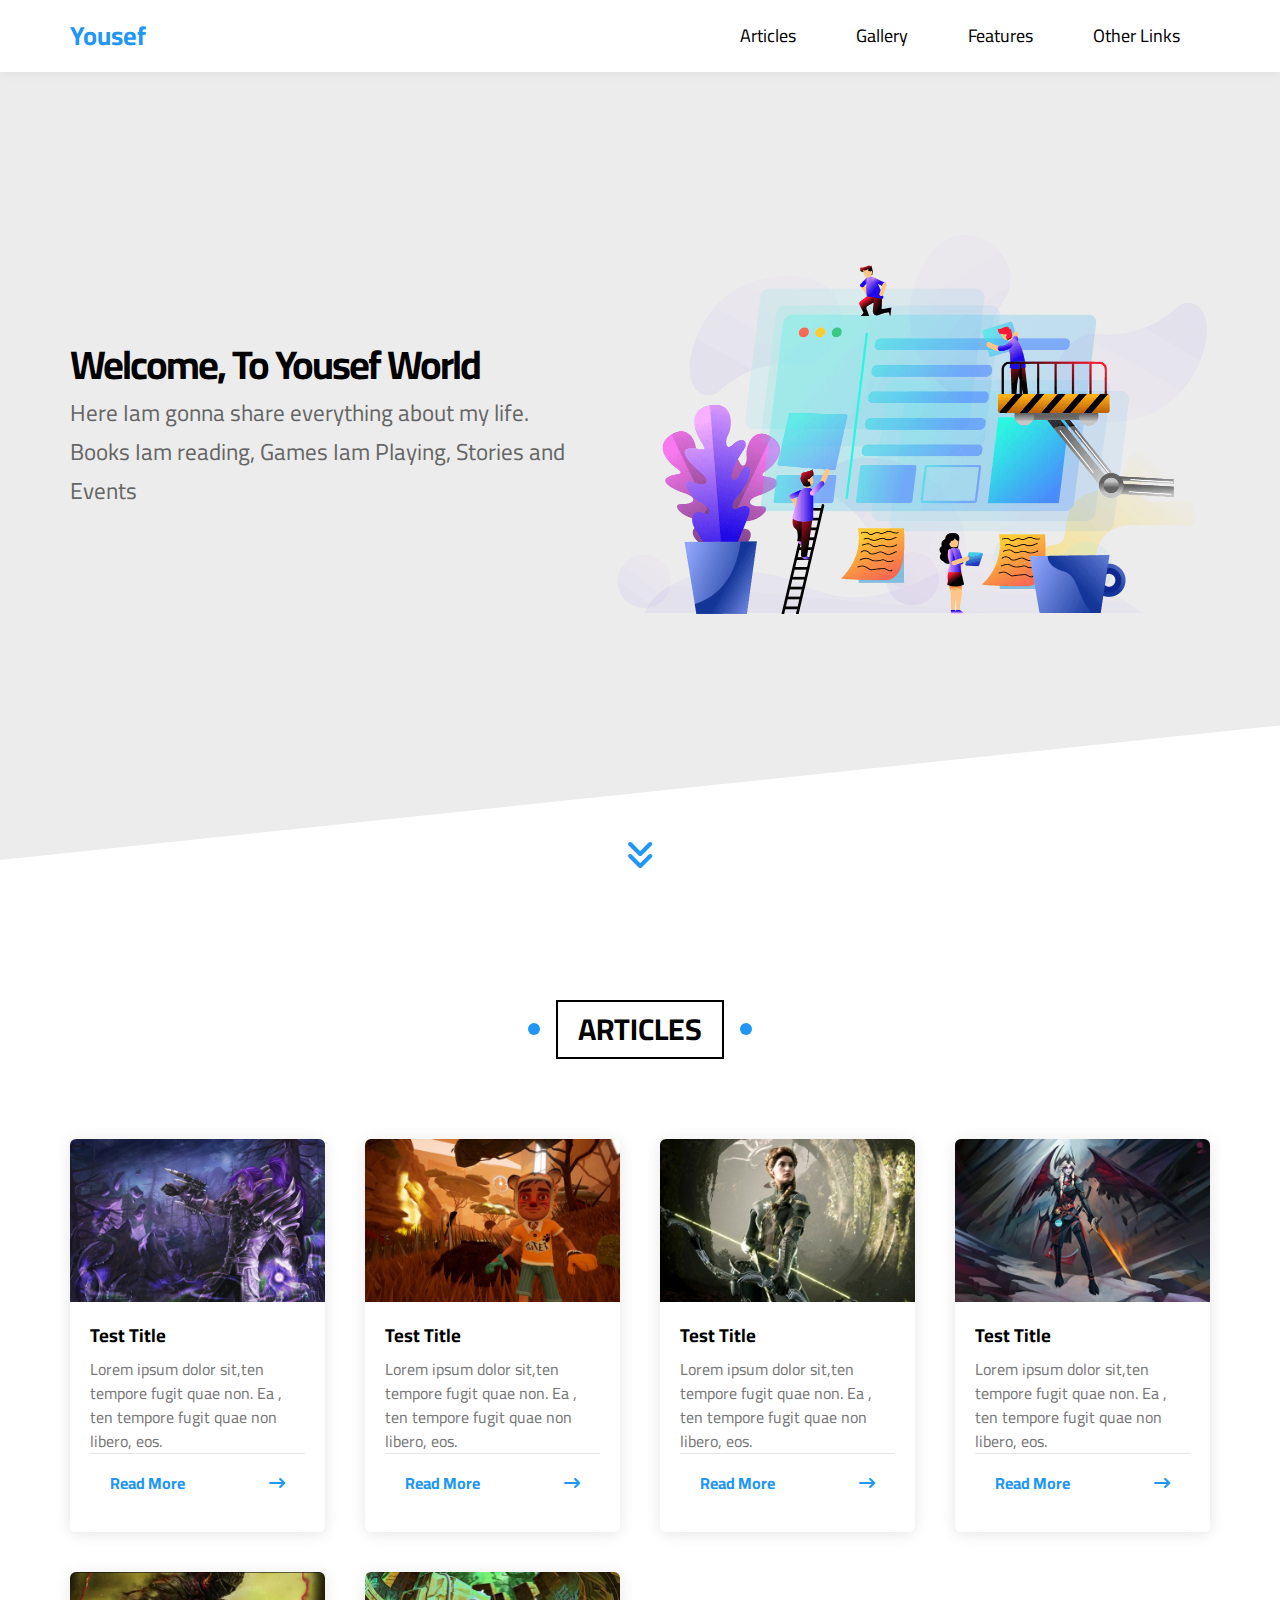
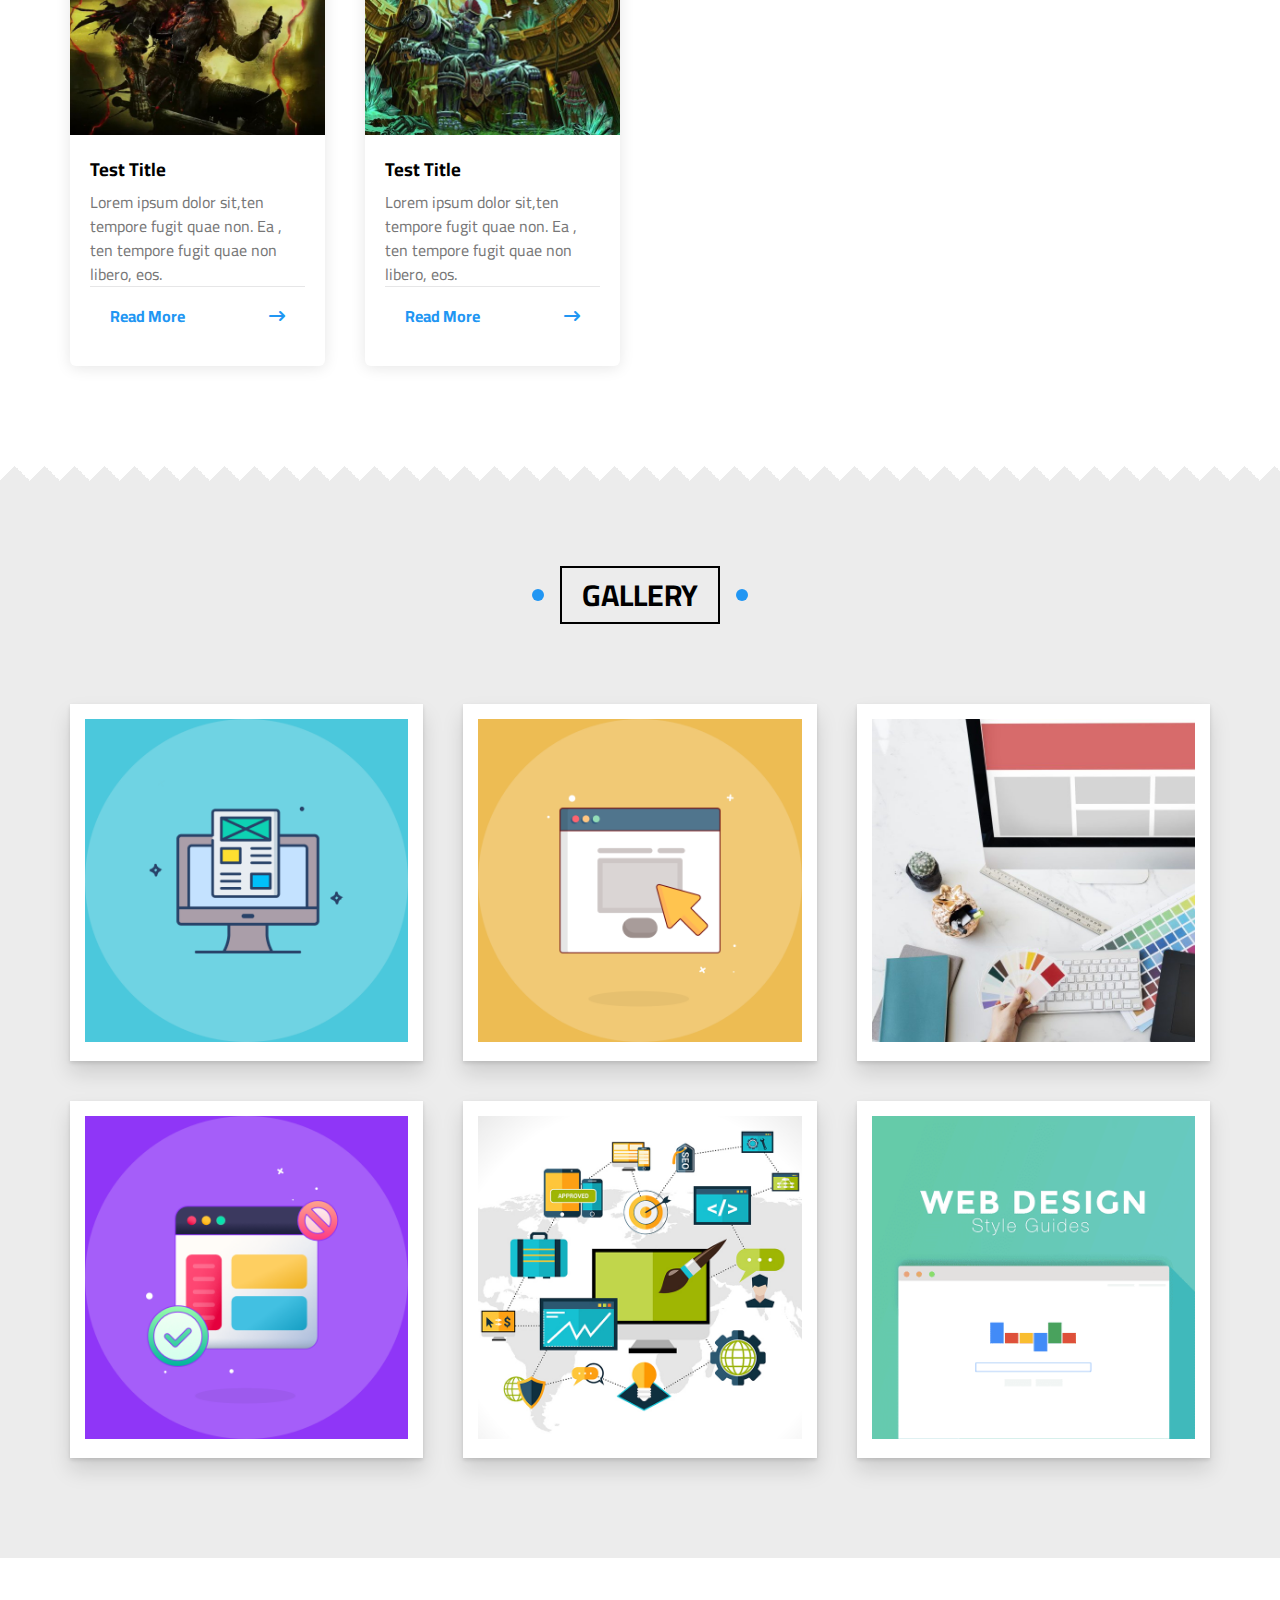
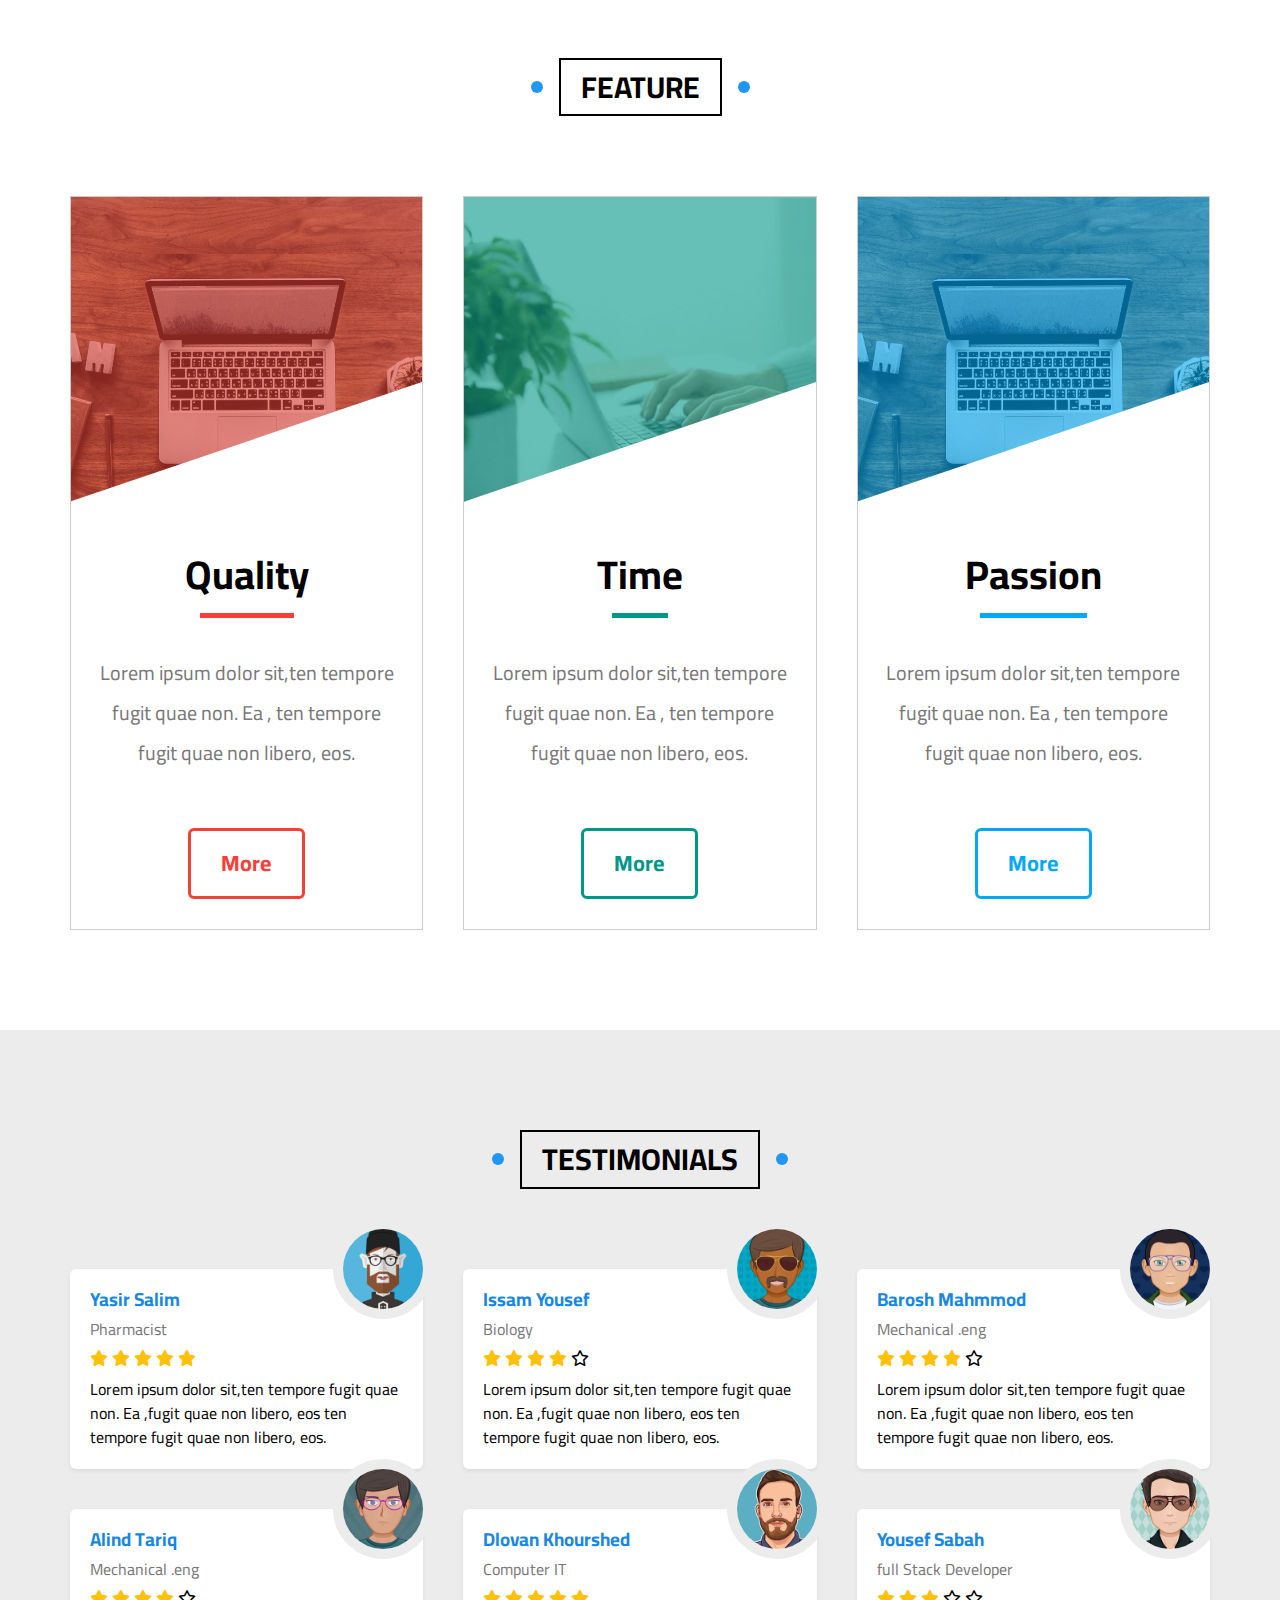
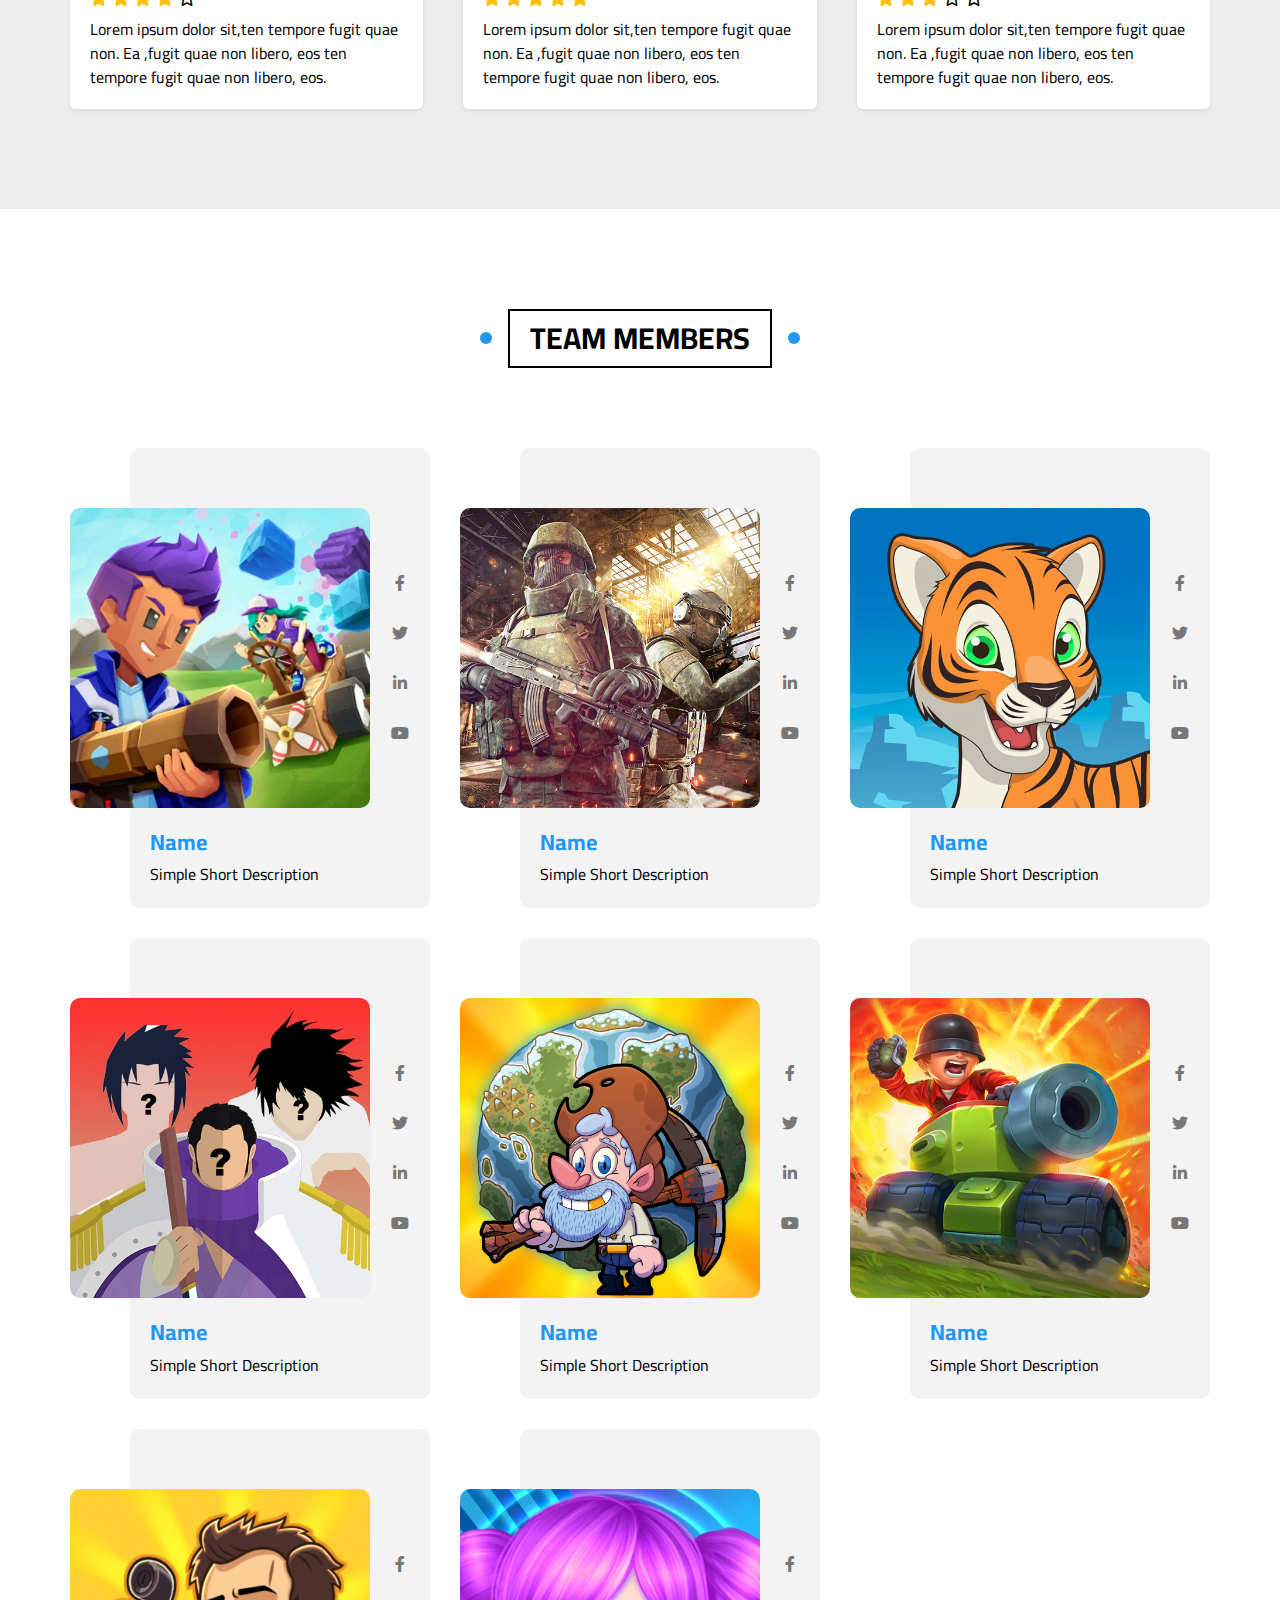
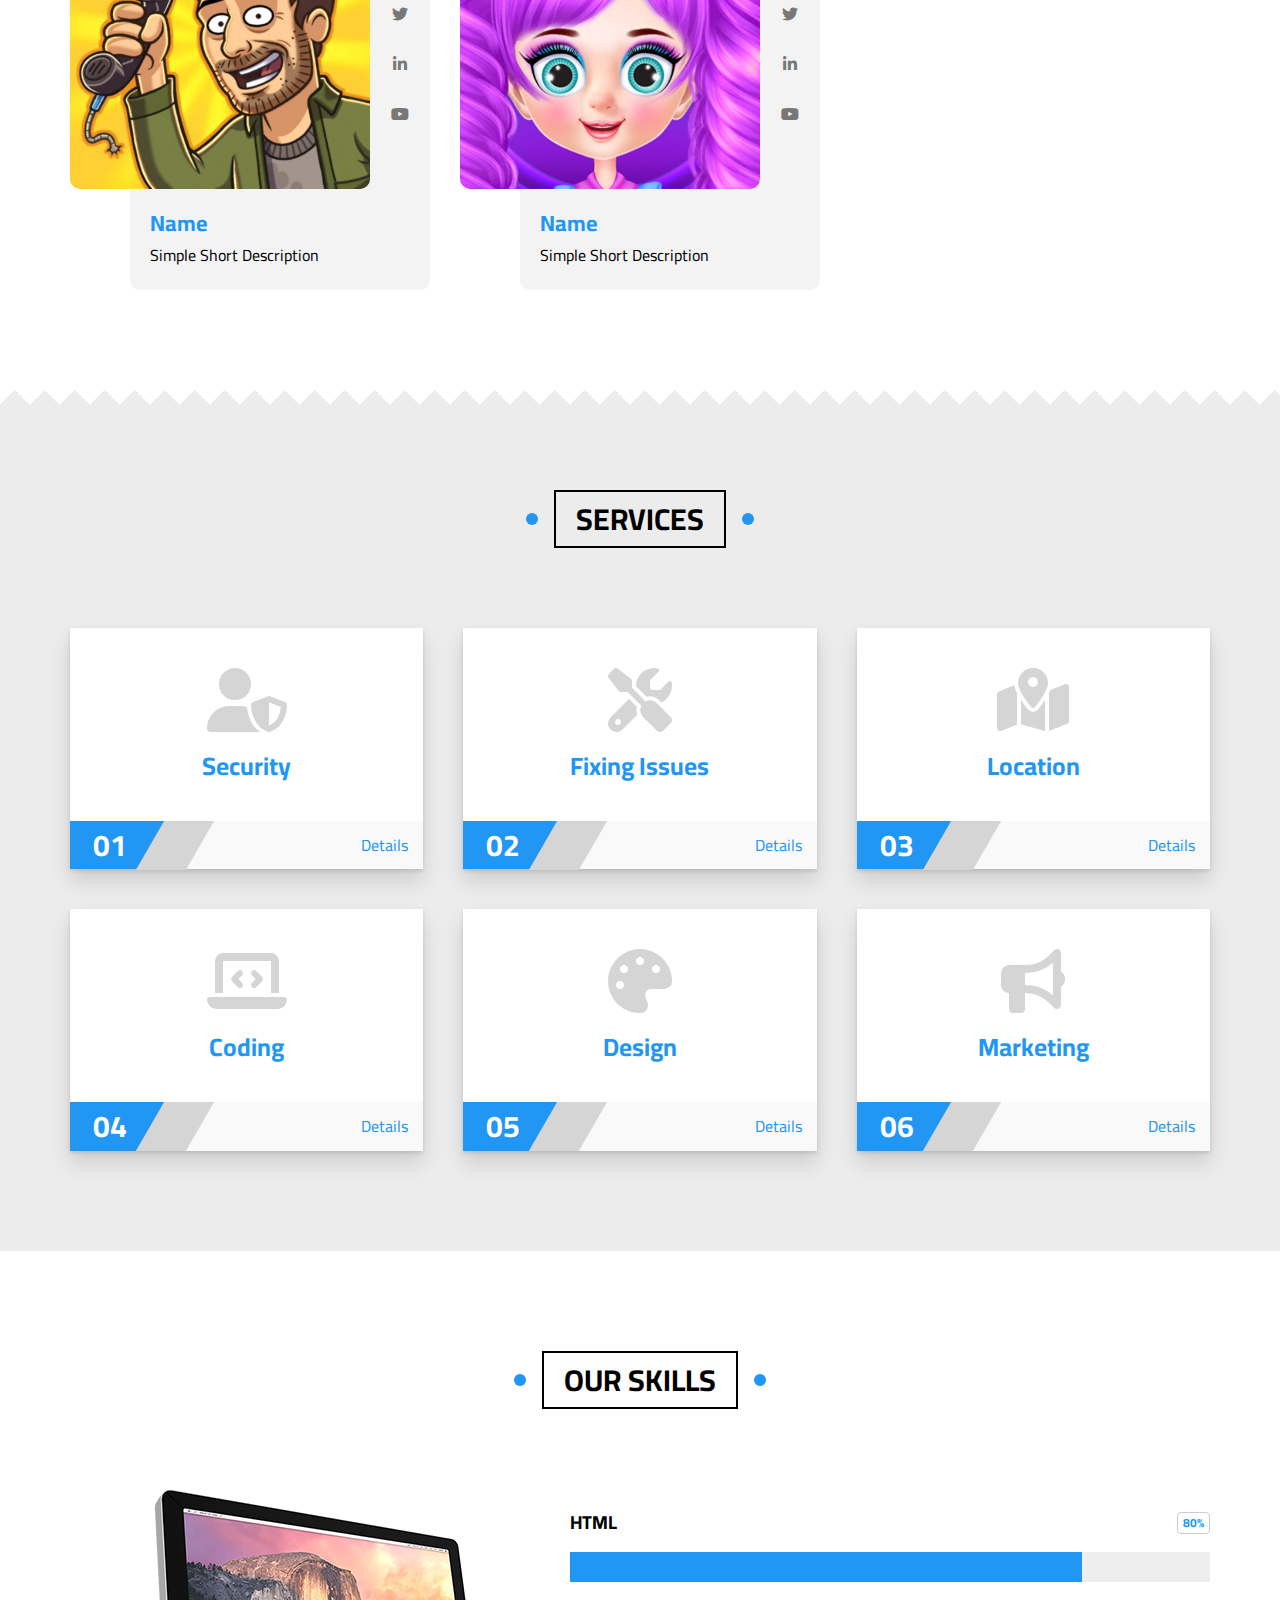
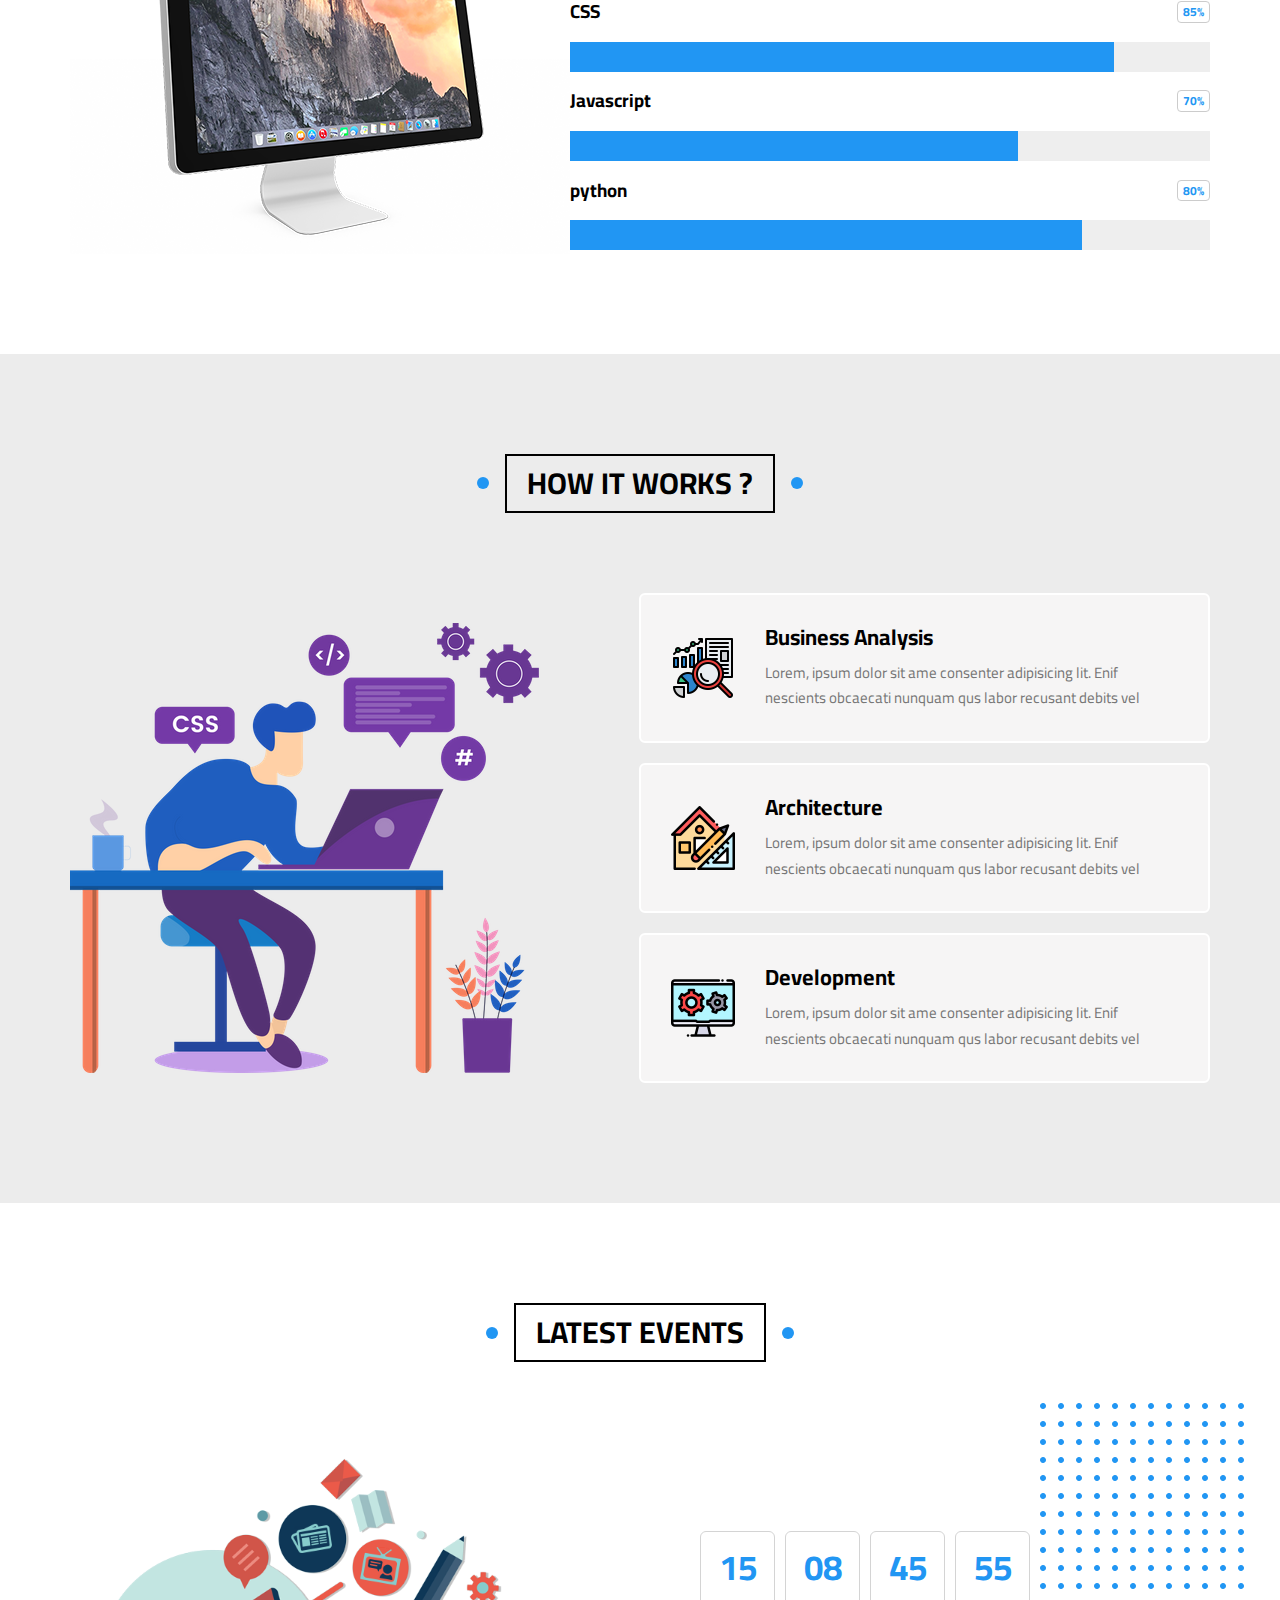
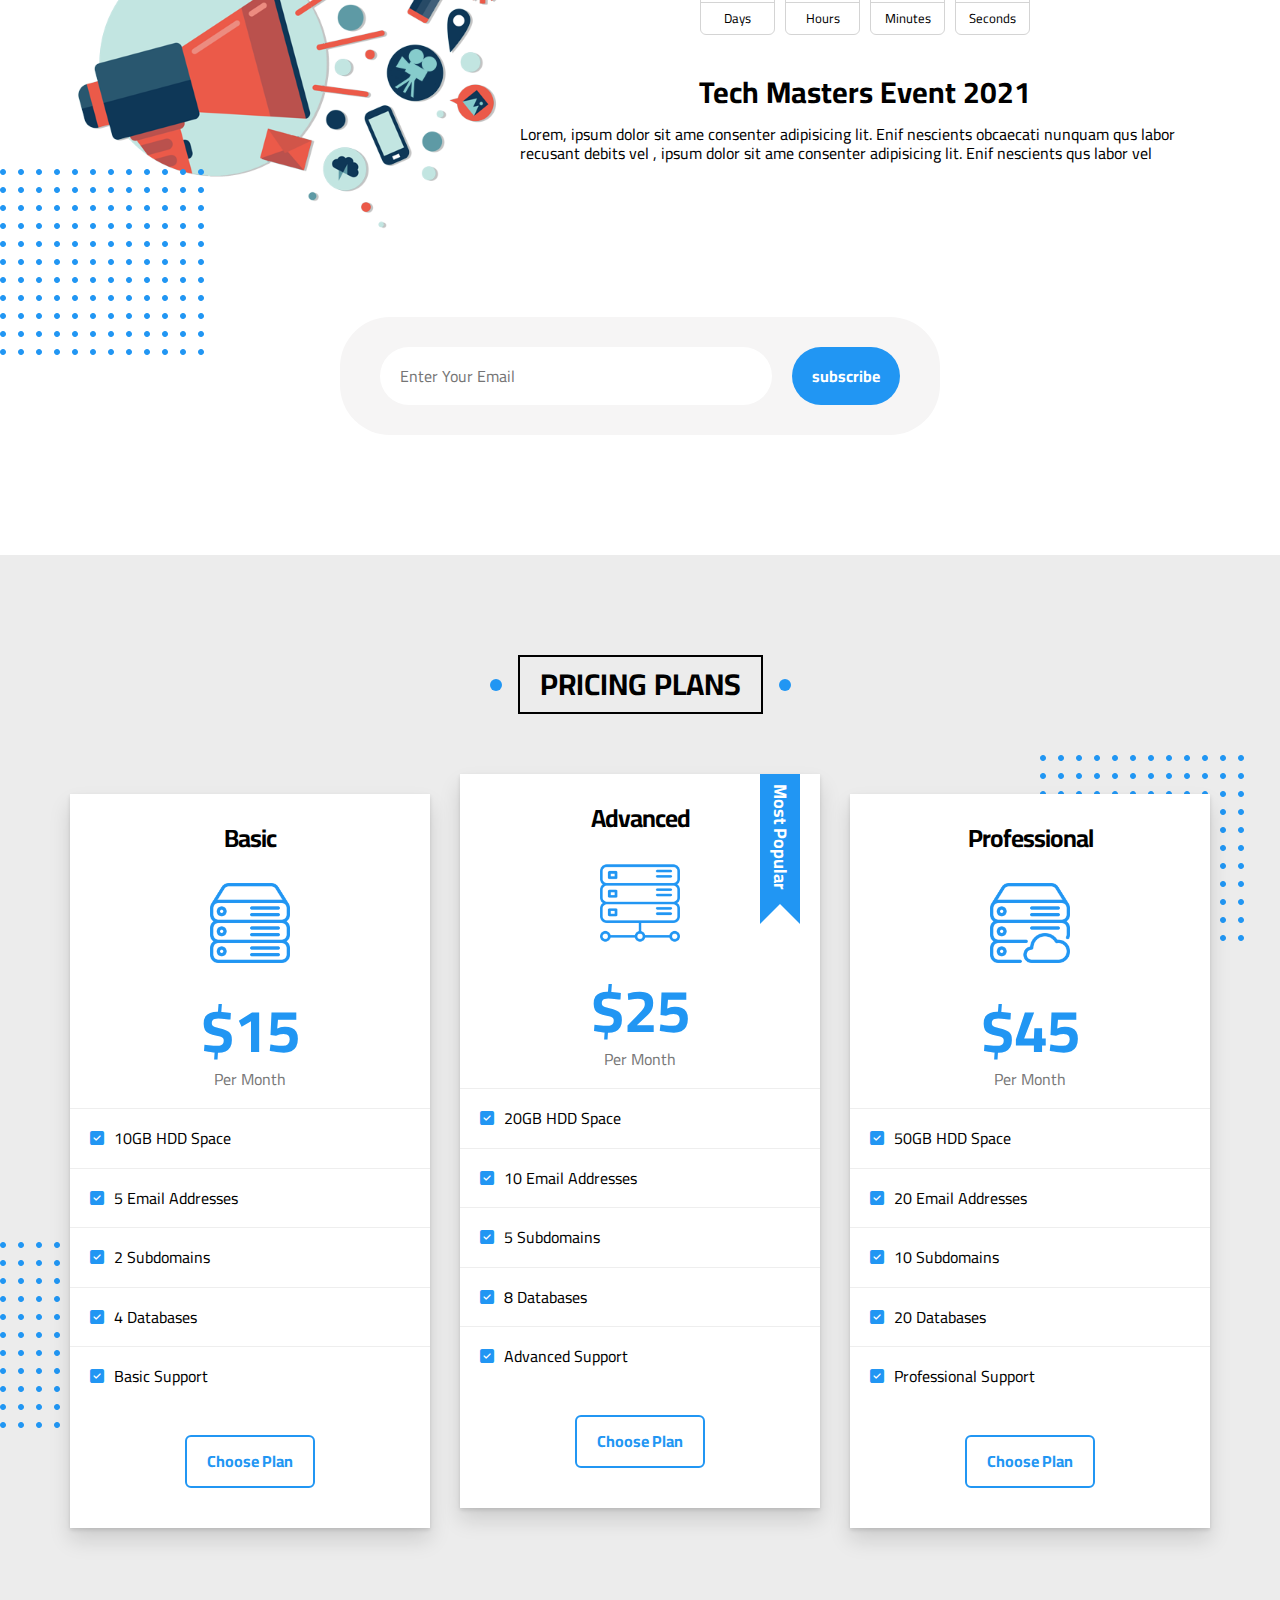
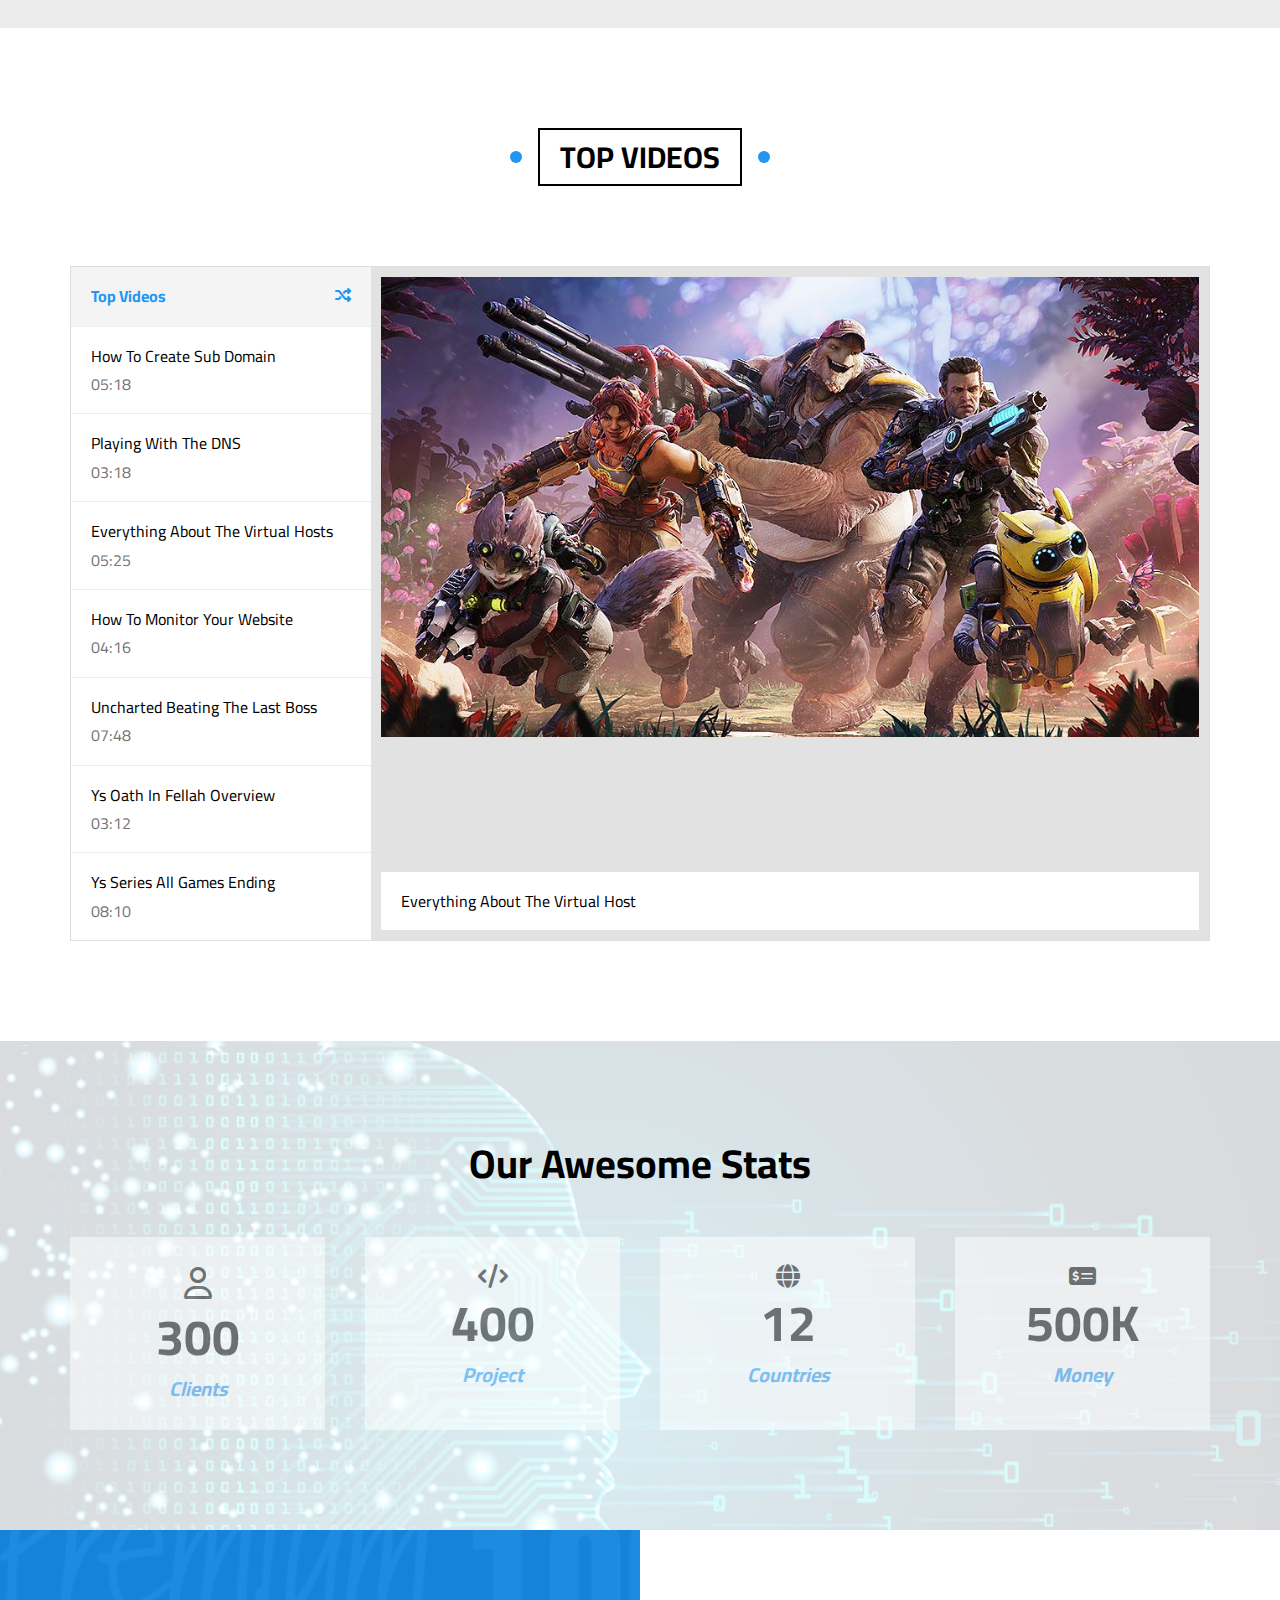
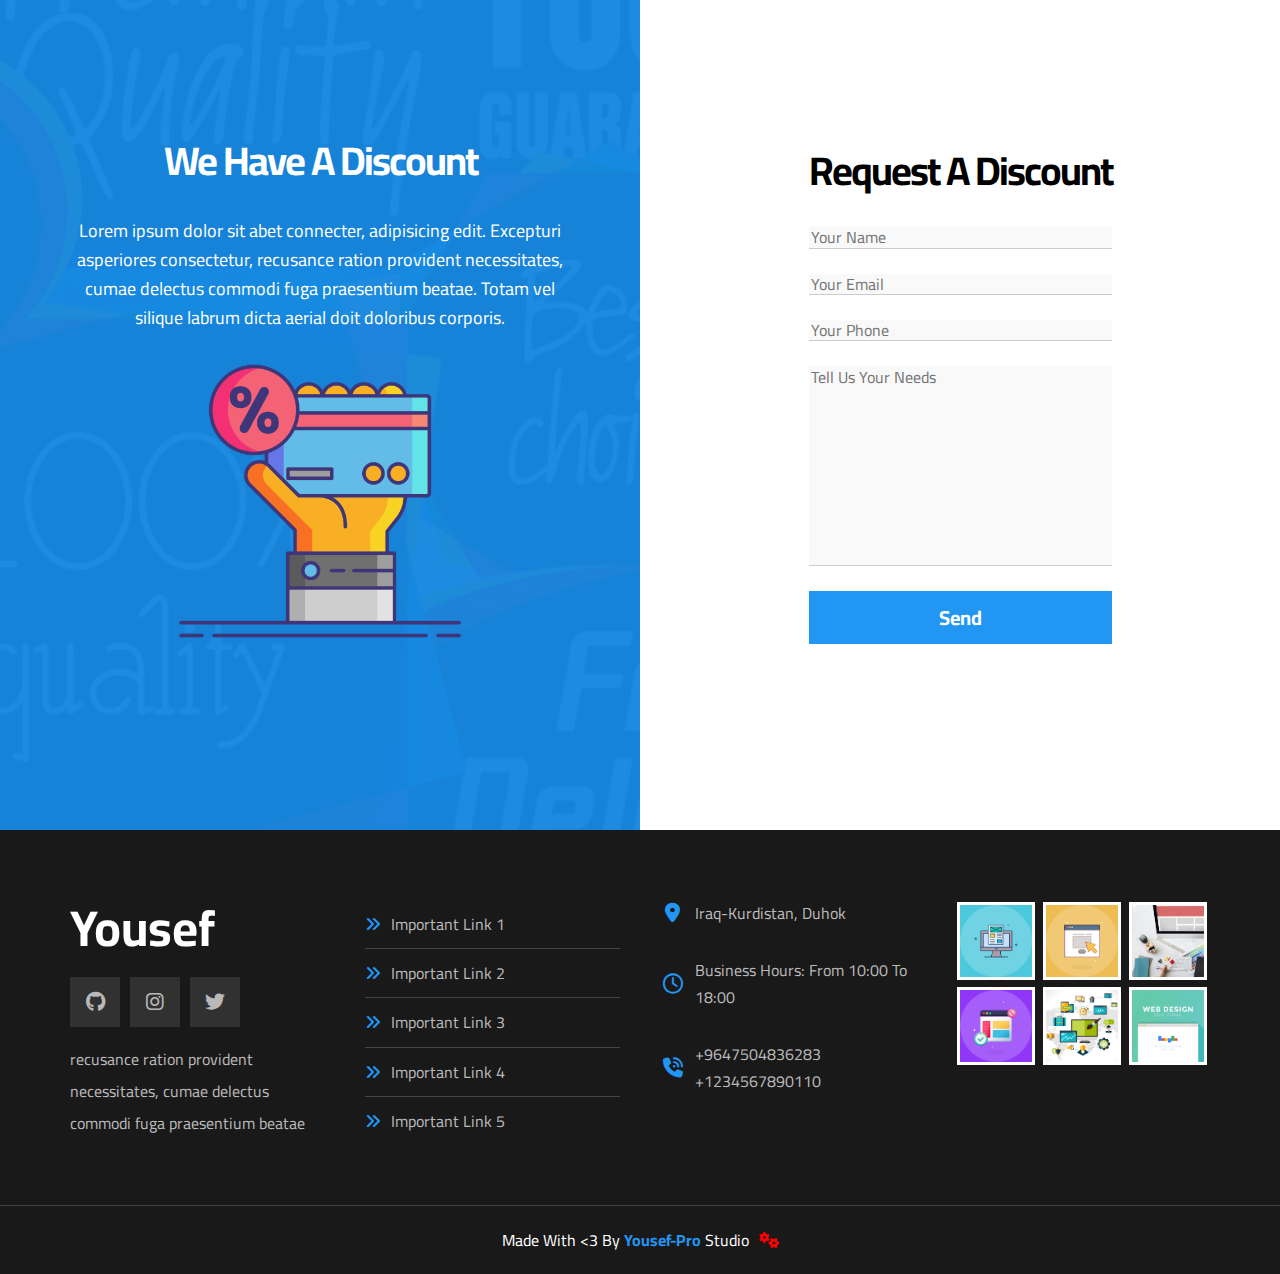
<file: index.html>
<!DOCTYPE html>
<html lang="en">

<head>
    <meta charset="UTF-8">
    <meta http-equiv="X-UA-Compatible" content="IE=edge">
    <meta name="viewport" content="width=device-width, initial-scale=1.0">
    <title>Yousef-pro</title>
    <link rel="stylesheet" href="css/normalize.css">
    <link rel="stylesheet" href="css/yousef.css">
    <!-- font awesome -->
    <link rel="stylesheet" href="css/all.min.css">
    <!-- google fonts -->
    <link rel="preconnect" href="https://fonts.googleapis.com">
    <link rel="preconnect" href="https://fonts.gstatic.com" crossorigin>
    <link
        href="https://fonts.googleapis.com/css2?family=Cairo:wght@300;400;700&family=Open+Sans:wght@400;700&family=Work+Sans:wght@200;300;500;600;700;800&display=swap"
        rel="stylesheet">
</head>

<body>
    <!-- start header  -->
    <div class="header" id="header">
        <div class="container">
            <a href="#" class="logo">Yousef </a>
            <ul class="main-nav">
                <li><a href="#articles">Articles</a></li>
                <li><a href="#gallery">Gallery</a></li>
                <li><a href="#features">Features</a></li>
                <li>
                    <a href="#">Other Links</a>
                    <!-- Start Mega menu -->
                    <div class="mega-menu">
                        <div class="image">
                            <img src="imgs/megamenu.png" alt="" />
                        </div>
                        <ul class="links">
                            <li>
                                <a href="#testimonials"><i class="far fa-comments fa-fw"></i> Testimonials</a>
                            </li>
                            <li>
                                <a href="#team"><i class="far fa-user fa-fw"></i> Team Members</a>
                            </li>
                            <li>
                                <a href="#services"><i class="far fa-building fa-fw"></i> Services</a>
                            </li>
                            <li>
                                <a href="#our-skills"><i class="far fa-check-circle fa-fw"></i> Our Skills</a>
                            </li>
                            <li>
                                <a href="#work-steps"><i class="far fa-clipboard fa-fw"></i> How It Works</a>
                            </li>
                        </ul>
                        <ul class="links">
                            <li>
                                <a href="#events"><i class="far fa-calendar-alt fa-fw"></i> Events</a>
                            </li>
                            <li>
                                <a href="#pricing"><i class="fas fa-server fa-fw"></i> Pricing Plans</a>
                            </li>
                            <li>
                                <a href="#video"><i class="far fa-play-circle fa-fw"></i> Top Videos</a>
                            </li>
                            <li>
                                <a href="#stats"><i class="far fa-chart-bar fa-fw"></i> Stats</a>
                            </li>
                            <li>
                                <a href="#discount"><i class="fas fa-percent fa-fw"></i> Request A Discount</a>
                            </li>
                        </ul>
                    </div>
                    <!-- End Mega menu -->
                </li>
            </ul>
        </div>
    </div>
    <!-- end header  -->
    <!-- Start landing -->
    <div class="landing">
        <div class="container">
            <div class="text">
                <h1>Welcome, To Yousef World</h1>
                <p>Here Iam gonna share everything about my life. Books Iam reading, Games Iam Playing, Stories and
                    Events
                </p>
            </div>
            <div class="image">
                <img src="imgs/landing-image.png" alt="">
            </div>
        </div>
        <a href="#articles" class="go-down">
            <i class="fa-solid fa-angles-down fa-2x"></i>
        </a>

    </div>
    <!-- end landing -->
    <!-- start articles -->
    <div class="articles" id="articles">
        <h2 class="main-title">Articles</h2>
        <div class="container">
            <div class="box">
                <img src="imgs/cat-01.jpg" alt="">
                <div class="content">
                    <h3>Test Title</h3>
                    <p>Lorem ipsum dolor sit,ten tempore fugit quae non. Ea , ten tempore fugit quae non libero, eos.
                    </p>
                    <div class="info">
                        <a href="#">Read More</a>
                        <i class="fa-solid fa-arrow-right-long"></i>
                    </div>
                </div>
            </div>

            <div class="box">
                <img src="imgs/cat-02.jpg" alt="">
                <div class="content">
                    <h3>Test Title</h3>
                    <p>Lorem ipsum dolor sit,ten tempore fugit quae non. Ea , ten tempore fugit quae non libero, eos.
                    </p>
                    <div class="info">
                        <a href="#">Read More</a>
                        <i class="fa-solid fa-arrow-right-long"></i>
                    </div>
                </div>
            </div>
            <div class="box">
                <img src="imgs/cat-03.jpg" alt="">
                <div class="content">
                    <h3>Test Title</h3>
                    <p>Lorem ipsum dolor sit,ten tempore fugit quae non. Ea , ten tempore fugit quae non libero, eos.
                    </p>
                    <div class="info">
                        <a href="#">Read More</a>
                        <i class="fa-solid fa-arrow-right-long"></i>
                    </div>
                </div>
            </div>
            <div class="box">
                <img src="imgs/cat-04.jpg" alt="">
                <div class="content">
                    <h3>Test Title</h3>
                    <p>Lorem ipsum dolor sit,ten tempore fugit quae non. Ea , ten tempore fugit quae non libero, eos.
                    </p>
                    <div class="info">
                        <a href="#">Read More</a>
                        <i class="fa-solid fa-arrow-right-long"></i>
                    </div>
                </div>
            </div>
            <div class="box">
                <img src="imgs/cat-05.jpg" alt="">
                <div class="content">
                    <h3>Test Title</h3>
                    <p>Lorem ipsum dolor sit,ten tempore fugit quae non. Ea , ten tempore fugit quae non libero, eos.
                    </p>
                    <div class="info">
                        <a href="#">Read More</a>
                        <i class="fa-solid fa-arrow-right-long"></i>
                    </div>
                </div>
            </div>


            <div class="box">
                <img src="imgs/cat-06.jpg" alt="">
                <div class="content">
                    <h3>Test Title</h3>
                    <p>Lorem ipsum dolor sit,ten tempore fugit quae non. Ea , ten tempore fugit quae non libero, eos.
                    </p>
                    <div class="info">
                        <a href="#">Read More</a>
                        <i class="fa-solid fa-arrow-right-long"></i>
                    </div>
                </div>
            </div>
        </div>
    </div>
    <!-- end articles -->
    <div class="spikes"></div>
    <!-- start gallery  -->
    <div class="gallery" id="gallery">
        <h2 class="main-title">Gallery</h2>
        <div class="container">
            <div class="box">
                <div class="image">
                    <img src="imgs/gallery-01.png" alt="">
                </div>
            </div>
            <div class="box">
                <div class="image">
                    <img src="imgs/gallery-02.png" alt="">
                </div>
            </div>
            <div class="box">
                <div class="image">
                    <img src="imgs/gallery-03.jpg" alt="">
                </div>
            </div>
            <div class="box">
                <div class="image">
                    <img src="imgs/gallery-04.png" alt="">
                </div>
            </div>
            <div class="box">
                <div class="image">
                    <img src="imgs/gallery-05.jpg" alt="">
                </div>
            </div>
            <div class="box">
                <div class="image">
                    <img src="imgs/gallery-06.png" alt="">
                </div>
            </div>
        </div>
    </div>
    <!-- end gallery  -->
    <!-- start features  -->
    <div class="features" id="features">
        <h2 class="main-title">Feature</h2>
        <div class="container">
            <div class="box quality">
                <div class="img-holder">
                    <img src="imgs/features-03.jpg" alt="">
                </div>
                <h2>Quality</h2>
                <p>Lorem ipsum dolor sit,ten tempore fugit quae non. Ea , ten tempore fugit quae non libero, eos.</p>
                <a href="#">More</a>
            </div>
            <div class="box time">
                <div class="img-holder">
                    <img src="imgs/features-02.jpg" alt="">
                </div>
                <h2>Time</h2>
                <p>Lorem ipsum dolor sit,ten tempore fugit quae non. Ea , ten tempore fugit quae non libero, eos.</p>
                <a href="#">More</a>
            </div>
            <div class="box passion">
                <div class="img-holder">
                    <img src="imgs/features-03.jpg" alt="">
                </div>
                <h2>Passion</h2>
                <p>Lorem ipsum dolor sit,ten tempore fugit quae non. Ea , ten tempore fugit quae non libero, eos.</p>
                <a href="#">More</a>
            </div>
        </div>
    </div>
    <!-- end features  -->
    <!-- start Testimonials -->
    <div class="testimonials" id="testimonials">
        <h2 class="main-title">Testimonials</h2>
        <div class="container">
            <div class="box">
                <img src="imgs/avatar-01.png" alt="">
                <h3>Yasir Salim</h3>
                <span class="title">Pharmacist</span>
                <div class="rate">
                    <i class=" filled fas fa-star"></i>
                    <i class=" filled fas fa-star"></i>
                    <i class=" filled fas fa-star"></i>
                    <i class=" filled fas fa-star"></i>
                    <i class=" filled fas fa-star"></i>
                </div>
                <p>Lorem ipsum dolor sit,ten tempore fugit quae non. Ea ,fugit quae non libero, eos ten tempore fugit
                    quae
                    non libero, eos.</p>
            </div>
            <div class="box">
                <img src="imgs/avatar-02.png" alt="">
                <h3>Issam Yousef</h3>
                <span class="title">Biology</span>
                <div class="rate">
                    <i class=" filled fas fa-star"></i>
                    <i class=" filled fas fa-star"></i>
                    <i class=" filled fas fa-star"></i>
                    <i class=" filled fas fa-star"></i>
                    <i class="far fa-star"></i>
                </div>
                <p>Lorem ipsum dolor sit,ten tempore fugit quae non. Ea ,fugit quae non libero, eos ten tempore fugit
                    quae
                    non libero, eos.</p>
            </div>
            <div class="box">
                <img src="imgs/avatar-03.png" alt="">
                <h3>Barosh Mahmmod</h3>
                <span class="title">Mechanical .eng</span>
                <div class="rate">
                    <i class=" filled fas fa-star"></i>
                    <i class=" filled fas fa-star"></i>
                    <i class=" filled fas fa-star"></i>
                    <i class=" filled fas fa-star"></i>
                    <i class="far fa-star"></i>
                </div>
                <p>Lorem ipsum dolor sit,ten tempore fugit quae non. Ea ,fugit quae non libero, eos ten tempore fugit
                    quae
                    non libero, eos.</p>
            </div>
            <div class="box">
                <img src="imgs/avatar-04.png" alt="">
                <h3>Alind Tariq</h3>
                <span class="title">Mechanical .eng</span>
                <div class="rate">
                    <i class=" filled fas fa-star"></i>
                    <i class=" filled fas fa-star"></i>
                    <i class=" filled fas fa-star"></i>
                    <i class=" filled fas fa-star"></i>
                    <i class="far fa-star"></i>
                </div>
                <p>Lorem ipsum dolor sit,ten tempore fugit quae non. Ea ,fugit quae non libero, eos ten tempore fugit
                    quae
                    non libero, eos.</p>
            </div>
            <div class="box">
                <img src="imgs/avatar-05.png" alt="">
                <h3>Dlovan Khourshed</h3>
                <span class="title">Computer IT </span>
                <div class="rate">
                    <i class=" filled fas fa-star"></i>
                    <i class=" filled fas fa-star"></i>
                    <i class=" filled fas fa-star"></i>
                    <i class=" filled fas fa-star"></i>
                    <i class=" filled fas fa-star"></i>
                </div>
                <p>Lorem ipsum dolor sit,ten tempore fugit quae non. Ea ,fugit quae non libero, eos ten tempore fugit
                    quae
                    non libero, eos.</p>
            </div>
            <div class="box">
                <img src="imgs/avatar-06.png" alt="">
                <h3>Yousef Sabah</h3>
                <span class="title">full Stack Developer</span>
                <div class="rate">
                    <i class=" filled fas fa-star"></i>
                    <i class=" filled fas fa-star"></i>
                    <i class=" filled fas fa-star"></i>
                    <i class="far fa-star"></i>
                    <i class="far fa-star"></i>
                </div>
                <p>Lorem ipsum dolor sit,ten tempore fugit quae non. Ea ,fugit quae non libero, eos ten tempore fugit
                    quae
                    non libero, eos.</p>
            </div>
        </div>
    </div>
    <!-- end Testimonials -->
    <!-- start team  -->
    <div class="team" id="team">
        <h2 class="main-title">Team Members</h2>
        <div class="container">
            <div class="box">
                <div class="data">
                    <img src="imgs/team-01.jpg" alt="">
                    <div class="social">
                        <a href="#">
                            <i class="fab fa-facebook-f"></i>
                        </a>
                        <a href="#">
                            <i class=" fab fa-twitter"></i>
                        </a>
                        <a href="#">
                            <i class="fab fa-linkedin-in"></i>
                        </a>
                        <a href="#">
                            <i class="fab fa-youtube"></i>
                        </a>
                    </div>
                </div>
                <div class="info">
                    <h3>Name</h3>
                    <p>Simple Short Description</p>
                </div>
            </div>
            <div class="box">
                <div class="data">
                    <img src="imgs/team-02.jpg" alt="">
                    <div class="social">
                        <a href="#">
                            <i class="fab fa-facebook-f"></i>
                        </a>
                        <a href="#">
                            <i class=" fab fa-twitter"></i>
                        </a>
                        <a href="#">
                            <i class="fab fa-linkedin-in"></i>
                        </a>
                        <a href="#">
                            <i class="fab fa-youtube"></i>
                        </a>
                    </div>
                </div>
                <div class="info">
                    <h3>Name</h3>
                    <p>Simple Short Description</p>
                </div>
            </div>
            <div class="box">
                <div class="data">
                    <img src="imgs/team-03.jpg" alt="">
                    <div class="social">
                        <a href="#">
                            <i class="fab fa-facebook-f"></i>
                        </a>
                        <a href="#">
                            <i class=" fab fa-twitter"></i>
                        </a>
                        <a href="#">
                            <i class="fab fa-linkedin-in"></i>
                        </a>
                        <a href="#">
                            <i class="fab fa-youtube"></i>
                        </a>
                    </div>
                </div>
                <div class="info">
                    <h3>Name</h3>
                    <p>Simple Short Description</p>
                </div>
            </div>
            <div class="box">
                <div class="data">
                    <img src="imgs/team-04.jpg" alt="">
                    <div class="social">
                        <a href="#">
                            <i class="fab fa-facebook-f"></i>
                        </a>
                        <a href="#">
                            <i class=" fab fa-twitter"></i>
                        </a>
                        <a href="#">
                            <i class="fab fa-linkedin-in"></i>
                        </a>
                        <a href="#">
                            <i class="fab fa-youtube"></i>
                        </a>
                    </div>
                </div>
                <div class="info">
                    <h3>Name</h3>
                    <p>Simple Short Description</p>
                </div>
            </div>
            <div class="box">
                <div class="data">
                    <img src="imgs/team-05.png" alt="">
                    <div class="social">
                        <a href="#">
                            <i class="fab fa-facebook-f"></i>
                        </a>
                        <a href="#">
                            <i class=" fab fa-twitter"></i>
                        </a>
                        <a href="#">
                            <i class="fab fa-linkedin-in"></i>
                        </a>
                        <a href="#">
                            <i class="fab fa-youtube"></i>
                        </a>
                    </div>
                </div>
                <div class="info">
                    <h3>Name</h3>
                    <p>Simple Short Description</p>
                </div>
            </div>
            <div class="box">
                <div class="data">
                    <img src="imgs/team-06.png" alt="">
                    <div class="social">
                        <a href="#">
                            <i class="fab fa-facebook-f"></i>
                        </a>
                        <a href="#">
                            <i class=" fab fa-twitter"></i>
                        </a>
                        <a href="#">
                            <i class="fab fa-linkedin-in"></i>
                        </a>
                        <a href="#">
                            <i class="fab fa-youtube"></i>
                        </a>
                    </div>
                </div>
                <div class="info">
                    <h3>Name</h3>
                    <p>Simple Short Description</p>
                </div>
            </div>
            <div class="box">
                <div class="data">
                    <img src="imgs/team-07.jpg" alt="">
                    <div class="social">
                        <a href="#">
                            <i class="fab fa-facebook-f"></i>
                        </a>
                        <a href="#">
                            <i class=" fab fa-twitter"></i>
                        </a>
                        <a href="#">
                            <i class="fab fa-linkedin-in"></i>
                        </a>
                        <a href="#">
                            <i class="fab fa-youtube"></i>
                        </a>
                    </div>
                </div>
                <div class="info">
                    <h3>Name</h3>
                    <p>Simple Short Description</p>
                </div>
            </div>
            <div class="box">
                <div class="data">
                    <img src="imgs/team-08.jpg" alt="">
                    <div class="social">
                        <a href="#">
                            <i class="fab fa-facebook-f"></i>
                        </a>
                        <a href="#">
                            <i class=" fab fa-twitter"></i>
                        </a>
                        <a href="#">
                            <i class="fab fa-linkedin-in"></i>
                        </a>
                        <a href="#">
                            <i class="fab fa-youtube"></i>
                        </a>
                    </div>
                </div>
                <div class="info">
                    <h3>Name</h3>
                    <p>Simple Short Description</p>
                </div>
            </div>
        </div>
    </div>
    <!-- end team  -->
    <div class="spikes"></div>
    <!-- Start Services -->
    <div class="services" id="services">
        <h2 class="main-title">Services</h2>
        <div class="container">
            <div class="box">
                <i class="fas fa-user-shield fa-4x"></i>
                <h3>Security</h3>
                <div class="info">
                    <a href="#">Details</a>
                </div>
            </div>
            <div class="box">
                <i class="fas fa-tools fa-4x"></i>
                <h3>Fixing Issues</h3>
                <div class="info">
                    <a href="#">Details</a>
                </div>
            </div>
            <div class="box">
                <i class="fas fa-map-marked-alt fa-4x"></i>
                <h3>Location</h3>
                <div class="info">
                    <a href="#">Details</a>
                </div>
            </div>
            <div class="box">
                <i class="fas fa-laptop-code fa-4x"></i>
                <h3>Coding</h3>
                <div class="info">
                    <a href="#">Details</a>
                </div>
            </div>
            <div class="box">
                <i class="fas fa-palette fa-4x"></i>
                <h3>Design</h3>
                <div class="info">
                    <a href="#">Details</a>
                </div>
            </div>
            <div class="box">
                <i class="fas fa-bullhorn fa-4x"></i>
                <h3>Marketing</h3>
                <div class="info">
                    <a href="#">Details</a>
                </div>
            </div>
        </div>
    </div>
    <!-- End Services -->
    <!-- start skills  -->
    <div class="our-skills" id="our-skills">
        <h2 class="main-title">Our Skills</h2>
        <div class="container">
            <img src="/imgs/skills.png" alt="">
            <div class="skills">
                <div class="skill">
                    <h3>HTML <span>80%</span></h3>
                    <div class="the-progress">
                        <span style="width: 80%;"></span>
                    </div>
                </div>
                <div class="skill">
                    <h3>CSS <span>85%</span></h3>
                    <div class="the-progress">
                        <span style="width: 85%;"></span>
                    </div>
                </div>
                <div class="skill">
                    <h3>Javascript <span>70%</span></h3>
                    <div class="the-progress">
                        <span style="width: 70%;"></span>
                    </div>
                </div>
                <div class="skill">
                    <h3>python <span>80%</span></h3>
                    <div class="the-progress">
                        <span style="width: 80%;"></span>
                    </div>
                </div>
            </div>
        </div>
    </div>
    <!-- end skills  -->
    <!-- start work steps  -->
    <div class="work-steps" id="work-steps">
        <h2 class="main-title">How It Works ?</h2>
        <div class="container">
            <img src="imgs/work-steps.png" alt="" class="image">
            <div class="info">
                <div class="box">
                    <img src="imgs/work-steps-1.png" alt="">
                    <div class="text">
                        <h3>Business Analysis</h3>
                        <p>Lorem, ipsum dolor sit ame consenter adipisicing lit. Enif nescients obcaecati nunquam
                            qus labor recusant debits vel</p>
                    </div>
                </div>
                <div class="box">
                    <img src="imgs/work-steps-2.png" alt="">
                    <div class="text">
                        <h3>Architecture</h3>
                        <p>Lorem, ipsum dolor sit ame consenter adipisicing lit. Enif nescients obcaecati nunquam
                            qus labor recusant debits vel</p>
                    </div>
                </div>
                <div class="box">
                    <img src="imgs/work-steps-3.png" alt="">
                    <div class="text">
                        <h3>Development</h3>
                        <p>Lorem, ipsum dolor sit ame consenter adipisicing lit. Enif nescients obcaecati nunquam
                            qus labor recusant debits vel</p>
                    </div>
                </div>
            </div>
        </div>
    </div>
    <!-- end work steps  -->
    <!-- start events  -->
    <div class="events" id="events">
        <div class="dots dots-up"></div>
        <div class="dots dots-down"></div>
        <h2 class="main-title">LATEST EVENTS</h2>
        <div class="container">
            <img src="imgs/events.png" alt="">
            <div class="info">
                <div class="time">
                    <div class="unit">
                        <span>15</span>
                        <span>Days</span>
                    </div>
                    <div class="unit">
                        <span>08</span>
                        <span>Hours</span>
                    </div>
                    <div class="unit">
                        <span>45</span>
                        <span>Minutes</span>
                    </div>
                    <div class="unit">
                        <span>55</span>
                        <span>Seconds</span>
                    </div>
                </div>
                <h2 class="title">Tech Masters Event 2021</h2>
                <p>Lorem, ipsum dolor sit ame consenter adipisicing lit. Enif nescients obcaecati nunquam
                    qus labor recusant debits vel , ipsum dolor sit ame consenter adipisicing lit. Enif nescients
                    qus labor vel</p>
            </div>
            <div class="subscribe">
                <form action="">
                    <input type="email" placeholder="Enter Your Email">
                    <input type="submit" value="subscribe">
                </form>
            </div>
        </div>
    </div>
    <!-- end events  -->
    <!-- start pricing -->
    <div class="pricing" id="pricing">
        <div class="dots dots-up"></div>
        <div class="dots dots-down"></div>
        <h2 class="main-title">pricing Plans</h2>
        <div class="container">
            <div class="box">
                <div class="title">Basic</div>
                <img src="imgs/hosting-basic.png" alt="">
                <div class="price">
                    <span class="amount">$15</span>
                    <span class="time">Per Month</span>
                </div>
                <ul>
                    <li>10GB HDD Space</li>
                    <li>5 Email Addresses</li>
                    <li>2 Subdomains</li>
                    <li>4 Databases</li>
                    <li>Basic Support</li>
                </ul>
                <a href="#">Choose Plan</a>
            </div>
            <div class="box popular">
                <div class="label">Most Popular</div>
                <div class="title">Advanced</div>
                <img src="imgs/hosting-advanced.png" alt="" />
                <div class="price">
                    <span class="amount">$25</span>
                    <span class="time">Per Month</span>
                </div>
                <ul>
                    <li>20GB HDD Space</li>
                    <li>10 Email Addresses</li>
                    <li>5 Subdomains</li>
                    <li>8 Databases</li>
                    <li>Advanced Support</li>
                </ul>
                <a href="#">Choose Plan</a>
            </div>
            <div class="box">
                <div class="title">Professional</div>
                <img src="imgs/hosting-professional.png" alt="" />
                <div class="price">
                    <span class="amount">$45</span>
                    <span class="time">Per Month</span>
                </div>
                <ul>
                    <li>50GB HDD Space</li>
                    <li>20 Email Addresses</li>
                    <li>10 Subdomains</li>
                    <li>20 Databases</li>
                    <li>Professional Support</li>
                </ul>
                <a href="#">Choose Plan</a>
            </div>
        </div>
    </div>
    <!-- end pricing -->
    <!-- start video  -->
    <div class="videos" id="videos">
        <h2 class="main-title">Top videos</h2>
        <div class="container">
            <div class="holder">
                <div class="list">
                    <div class="name">
                        Top Videos
                        <i class="fas fa-random"></i>
                    </div>
                    <ul>
                        <li>How To Create Sub Domain<span>05:18</span></li>
                        <li>Playing With The DNS <span>03:18</span></li>
                        <li>Everything About The Virtual Hosts <span>05:25</span></li>
                        <li>How To Monitor Your Website <span>04:16</span></li>
                        <li>Uncharted Beating The Last Boss <span>07:48</span></li>
                        <li>Ys Oath In Fellah Overview <span>03:12</span></li>
                        <li>Ys Series All Games Ending <span>08:10</span></li>
                    </ul>
                </div>
                <div class="preview">
                    <img src="imgs/video-preview.jpg" alt="">
                    <div class="info">Everything About The Virtual Host</div>
                </div>
            </div>
        </div>
    </div>
    <!-- end video  -->
    <!-- start stats  -->
    <div class="stats" id="stats">
        <h2>Our Awesome Stats</h2>
        <div class="container">
            <div class="box">
                <i class="far fa-user fa-2x fa-fw"></i>
                <span class="number">300</span>
                <span class="text">Clients</span>
            </div>
            <div class="box">
                <i class="fa-sharp fa-solid fa-code fa-xl"></i>
                <span class="number">400</span>
                <span class="text">Project</span>
            </div>
            <div class="box">
                <i class="fa-solid fa-globe fa-xl"></i>
                <span class="number">12</span>
                <span class="text">Countries</span>
            </div>
            <div class="box">
                <i class="fa-sharp fa-solid fa-money-check-dollar fa-xl"></i>
                <span class="number">500K</span>
                <span class="text">Money</span>
            </div>
        </div>
    </div>
    <!-- end stats  -->
    <!-- start Discount -->
    <div class="discount" id="discount">
        <div class="image">
            <div class="content">
                <h2>We Have A Discount</h2>
                <p>Lorem ipsum dolor sit abet connecter, adipisicing edit. Excepturi asperiores consectetur,
                    recusance ration provident necessitates, cumae delectus commodi fuga praesentium beatae. Totam
                    vel silique labrum dicta aerial doit doloribus corporis.</p>
                <img src="imgs/discount.png" alt="">
            </div>
        </div>
        <div class="form">
            <div class="content">
                <h2>Request A Discount</h2>
                <form action="">
                    <input type="text" class="input" placeholder="Your Name" name="name">
                    <input type="email" class="input" placeholder="Your Email" name="email">
                    <input type="text" class="input" placeholder="Your Phone" name="Mobile">
                    <textarea class="input" placeholder="Tell Us Your Needs" name="massage"></textarea>
                    <input type="submit" value="Send">
                </form>
            </div>
        </div>
    </div>
    <!-- end Discount -->
    <!-- start footer  -->
    <div class="footer">
        <div class="container">
            <div class="box">
                <h3>Yousef</h3>
                <ul class="social">
                    <li>
                        <a href="https://github.com/yousef98l/" target="_blank" class="github">
                            <i class="fa-brands fa-github"></i>
                        </a>
                    </li>
                    <li>
                        <a href="https://www.instagram.com/iyousefm" target="_blank" class="instagram"><i
                                class="fa-brands fa-instagram"></i></a>
                    </li>
                    <li>
                        <a href="https://x.com/1Ysef?t=gVATa4HujmwtMGRy161Ykw&s=09" class="twitter" target="_blank">
                            <i class="fa-brands fa-twitter"></i>
                        </a>
                    </li>
                </ul>
                <p class="text">recusance ration provident necessitates, cumae delectus commodi fuga praesentium beatae
                </p>
            </div>
            <div class="box">
                <ul class="links">
                    <li><a href="#">Important Link 1</a></li>
                    <li><a href="#">Important Link 2</a></li>
                    <li><a href="#">Important Link 3</a></li>
                    <li><a href="#">Important Link 4</a></li>
                    <li><a href="#">Important Link 5</a></li>
                </ul>
            </div>
            <div class="box">
                <div class="line">
                    <i class="fas fa-map-marker-alt fa-fw"></i>
                    <div class="info">Iraq-Kurdistan, Duhok</div>
                </div>
                <div class="line">
                    <i class="far fa-clock fa-fw"></i>
                    <div class="info">Business Hours: From 10:00 To 18:00</div>
                </div>
                <div class="line">
                    <i class="fas fa-phone-volume fa-fw"></i>
                    <div class="info">
                        <span> +9647504836283</span>
                        <span> +1234567890110</span>
                    </div>
                </div>
            </div>
            <div class="box footer-gallery">
                <img src="imgs/gallery-01.png" alt="" />
                <img src="imgs/gallery-02.png" alt="" />
                <img src="imgs/gallery-03.jpg" alt="" />
                <img src="imgs/gallery-04.png" alt="" />
                <img src="imgs/gallery-05.jpg" alt="" />
                <img src="imgs/gallery-06.png" alt="" />
            </div>
        </div>
        <p class="copyright">Made With &lt;3 By <span>Yousef-Pro</span> Studio</p>
    </div>
    <!-- end footer  -->
</body>

</html>
</file>
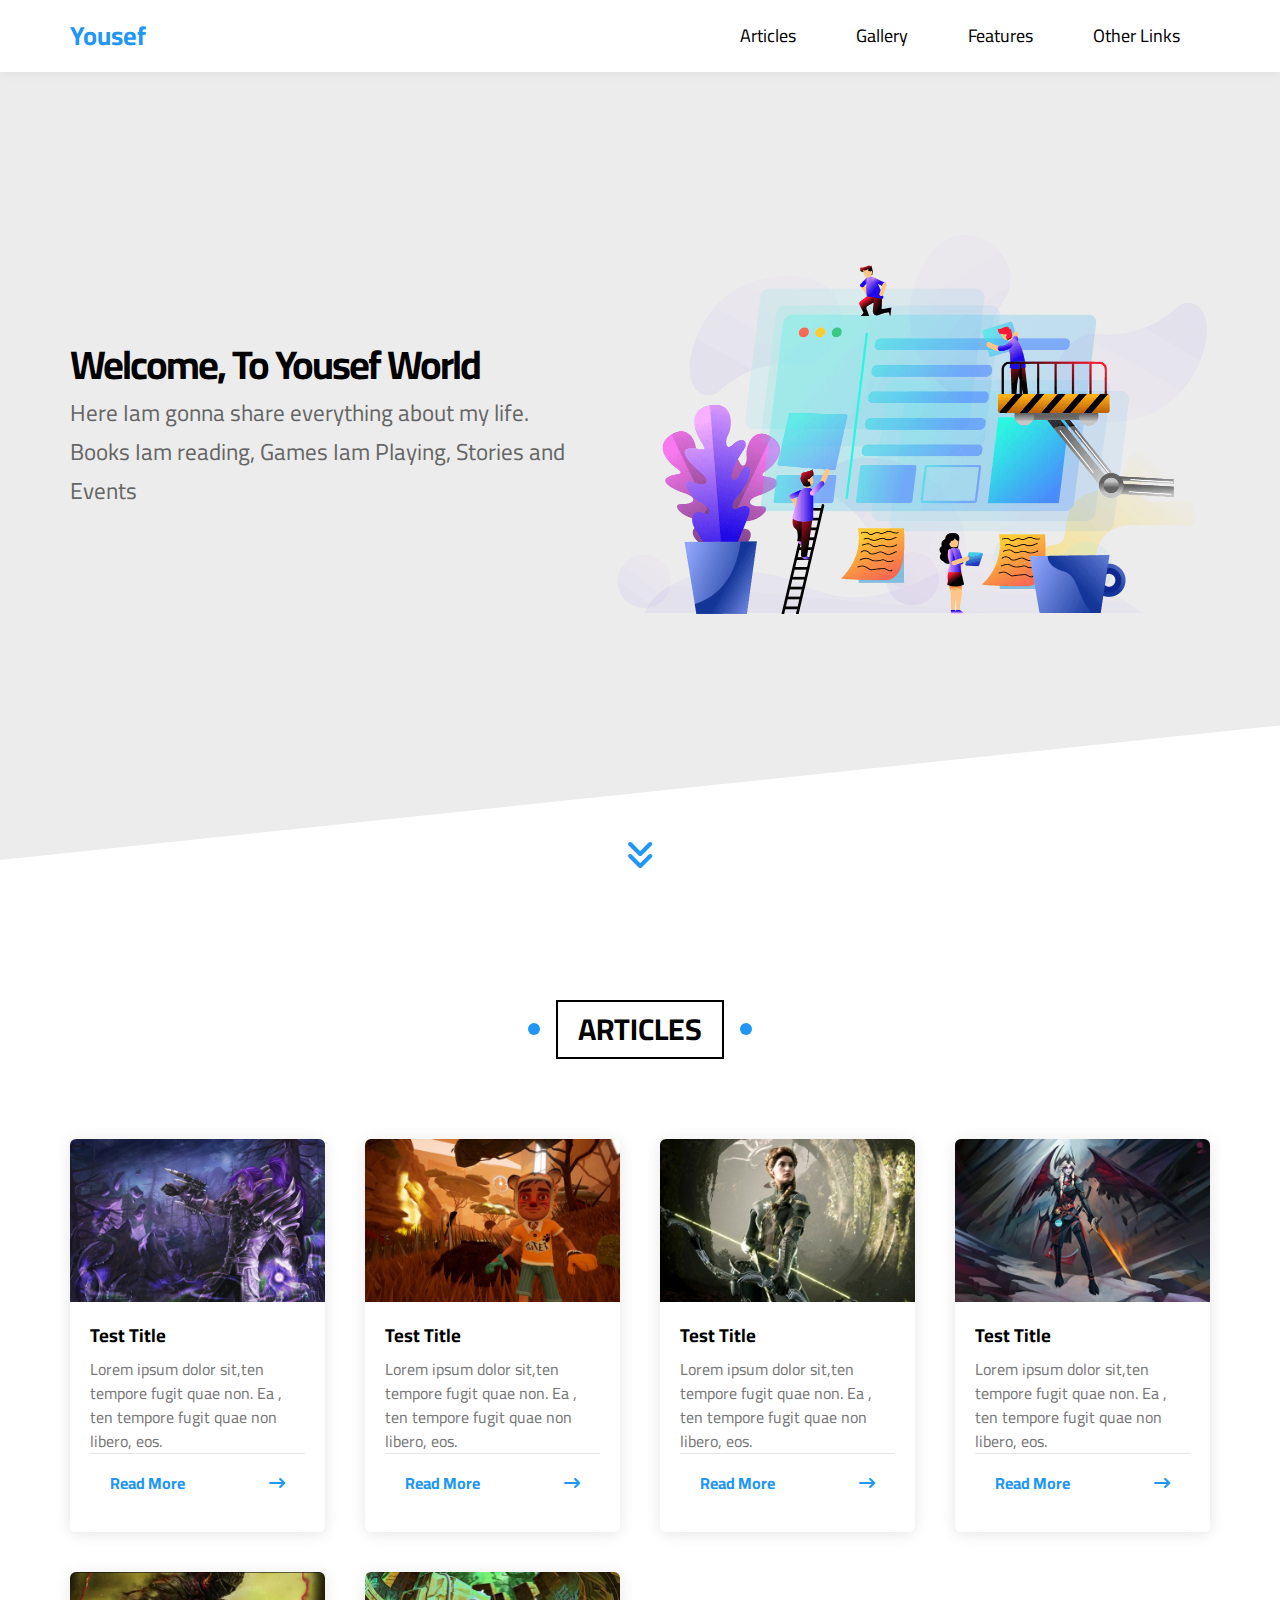
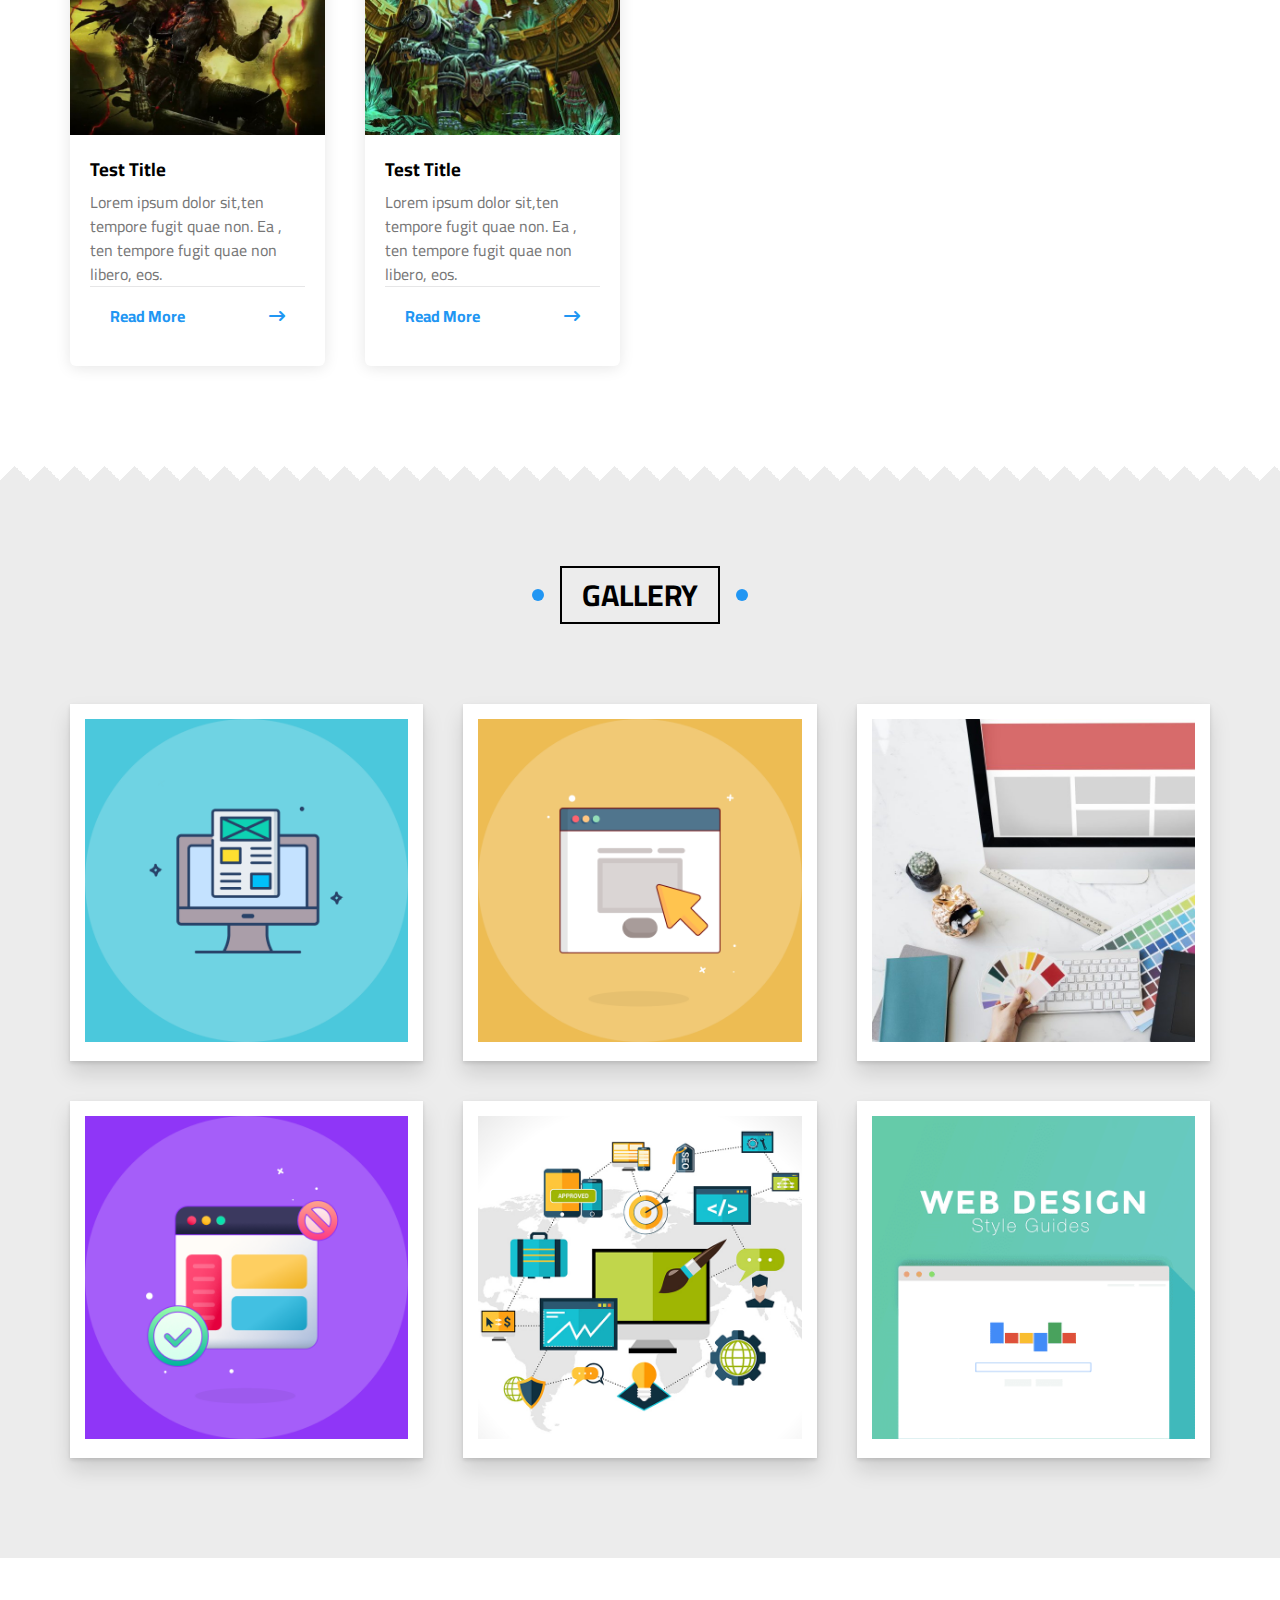
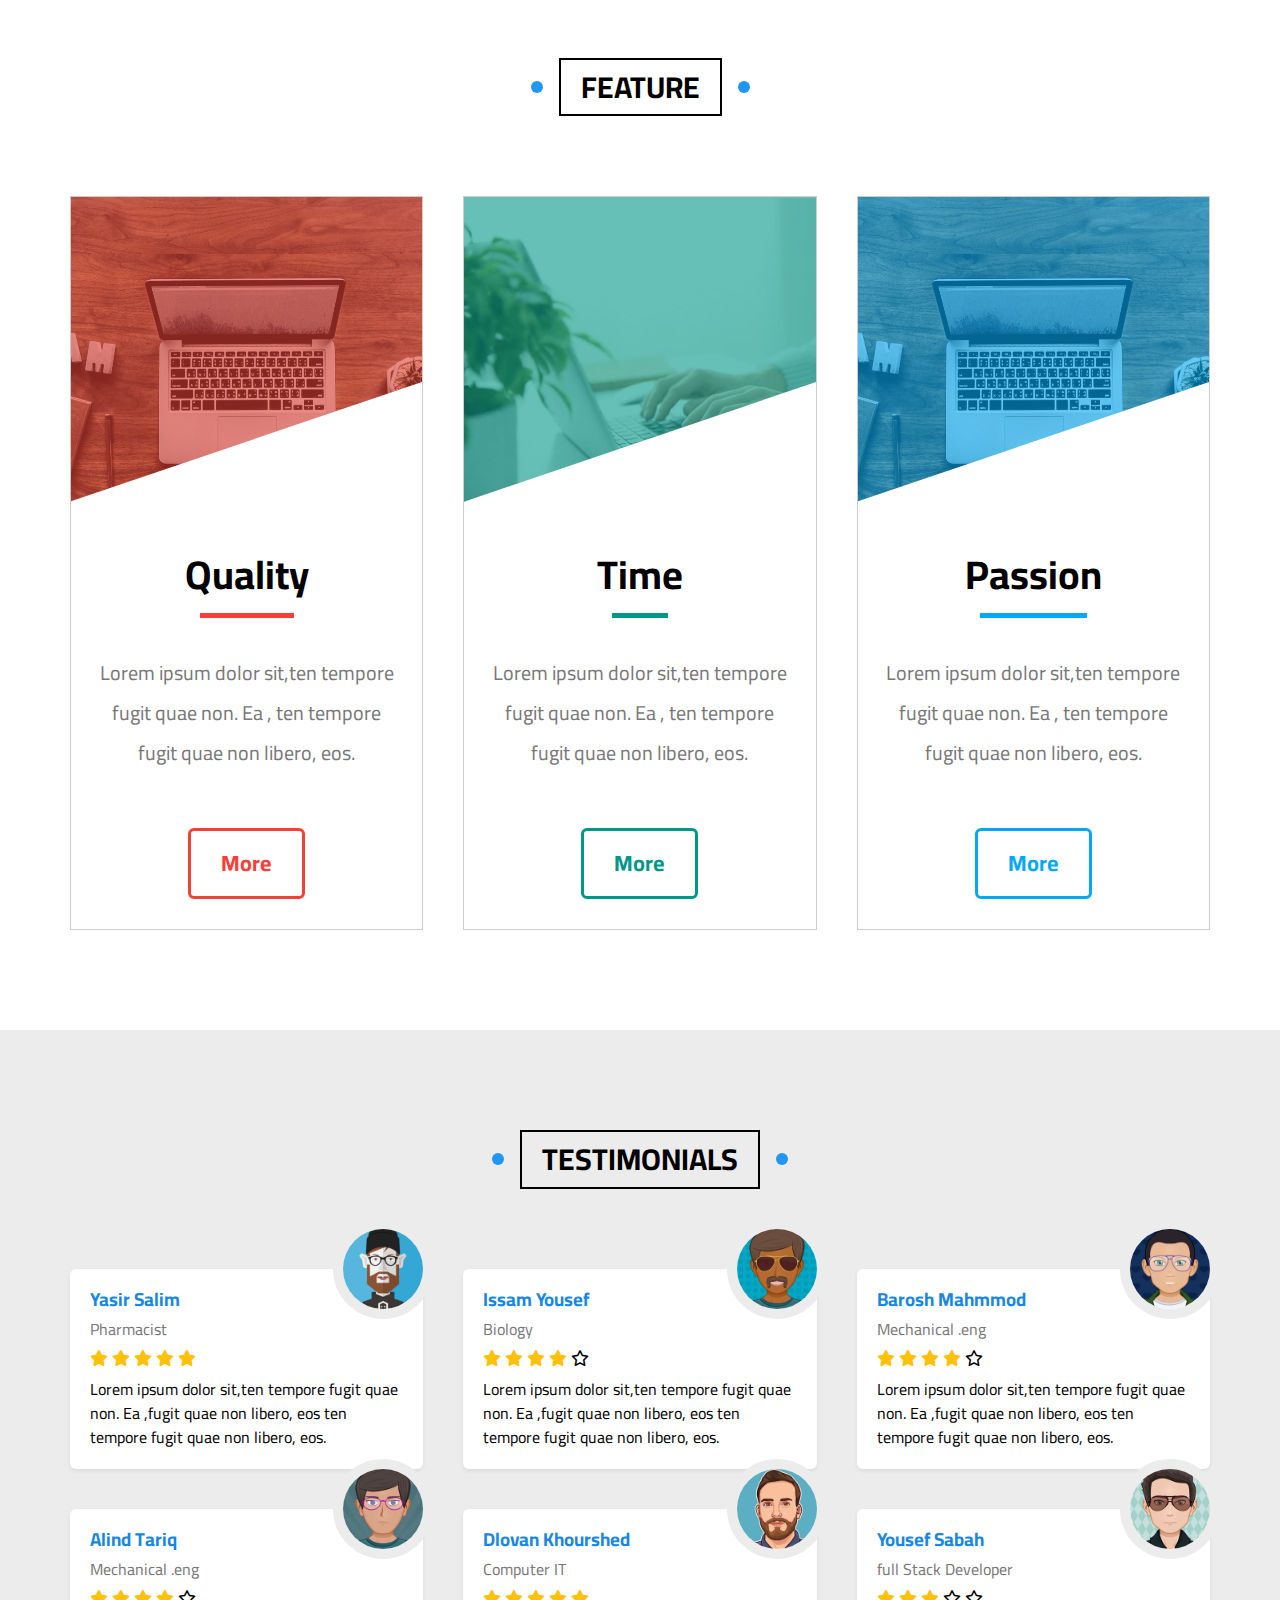
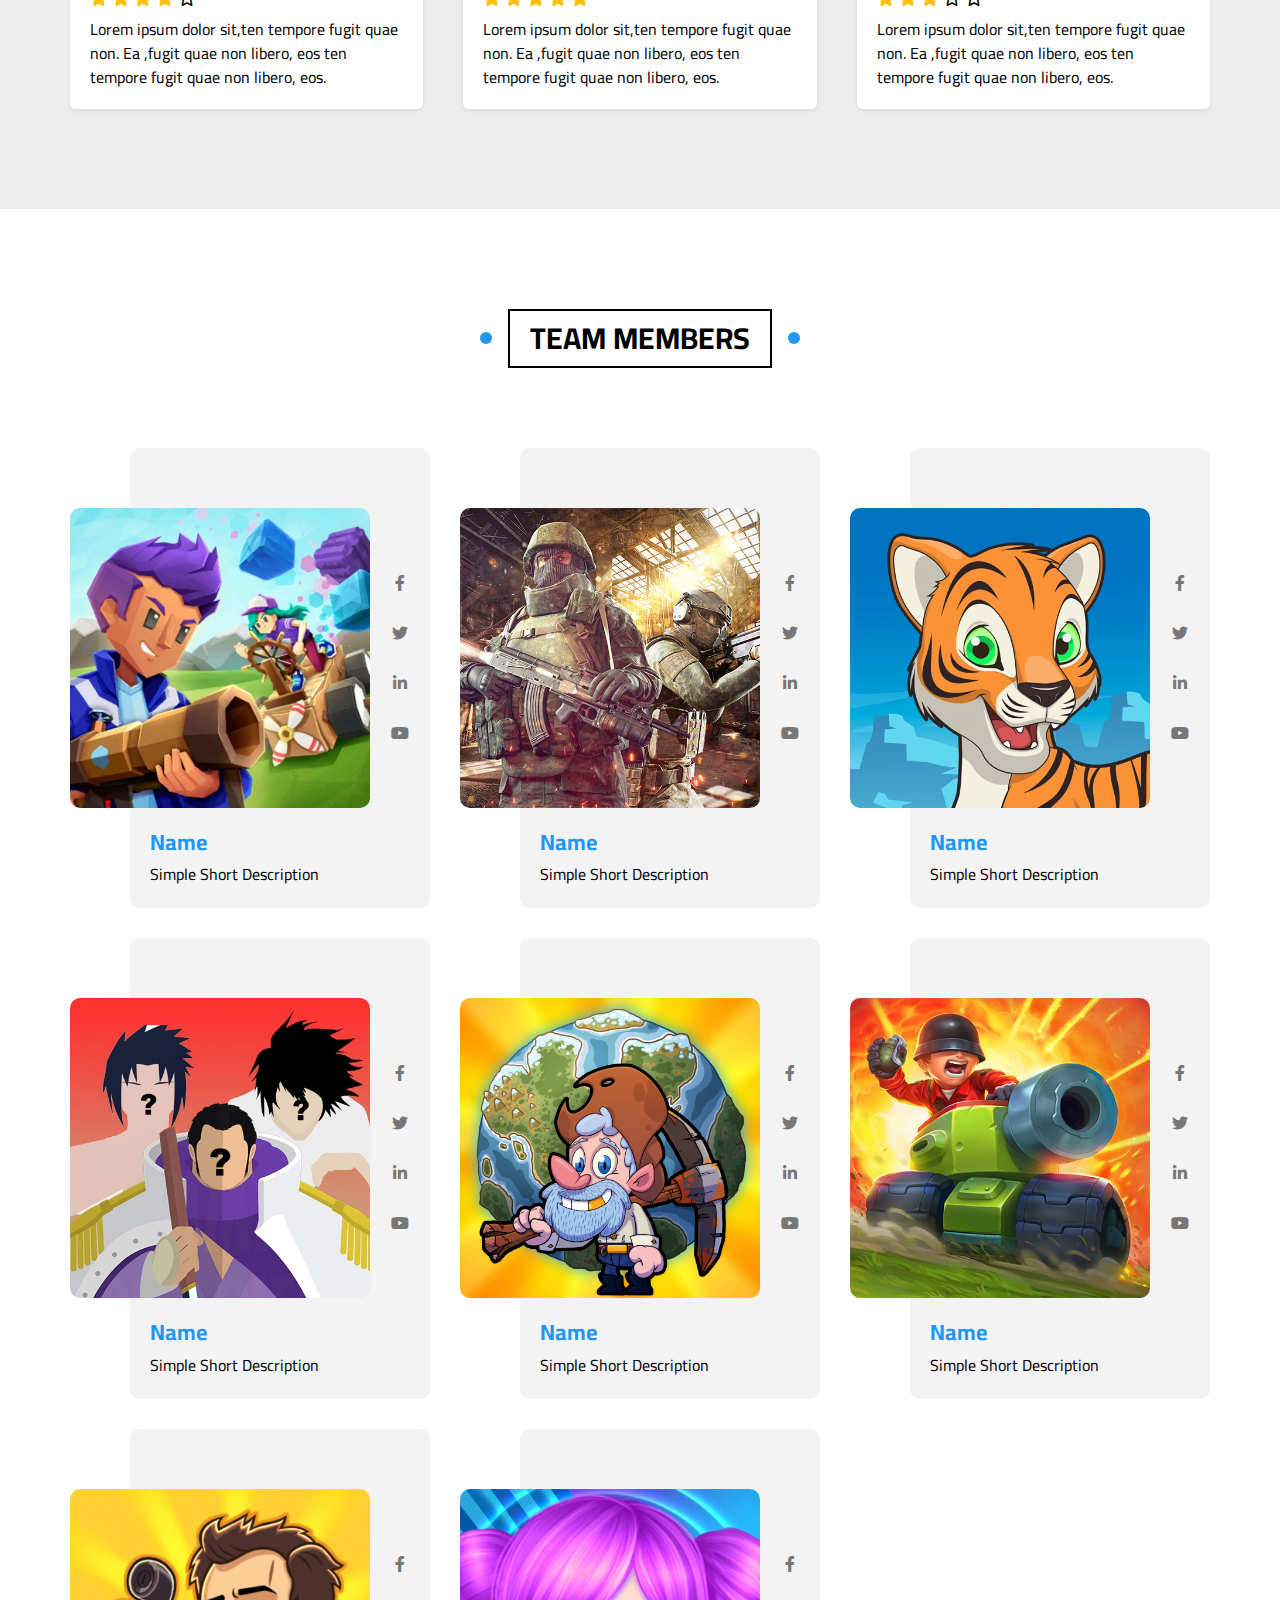
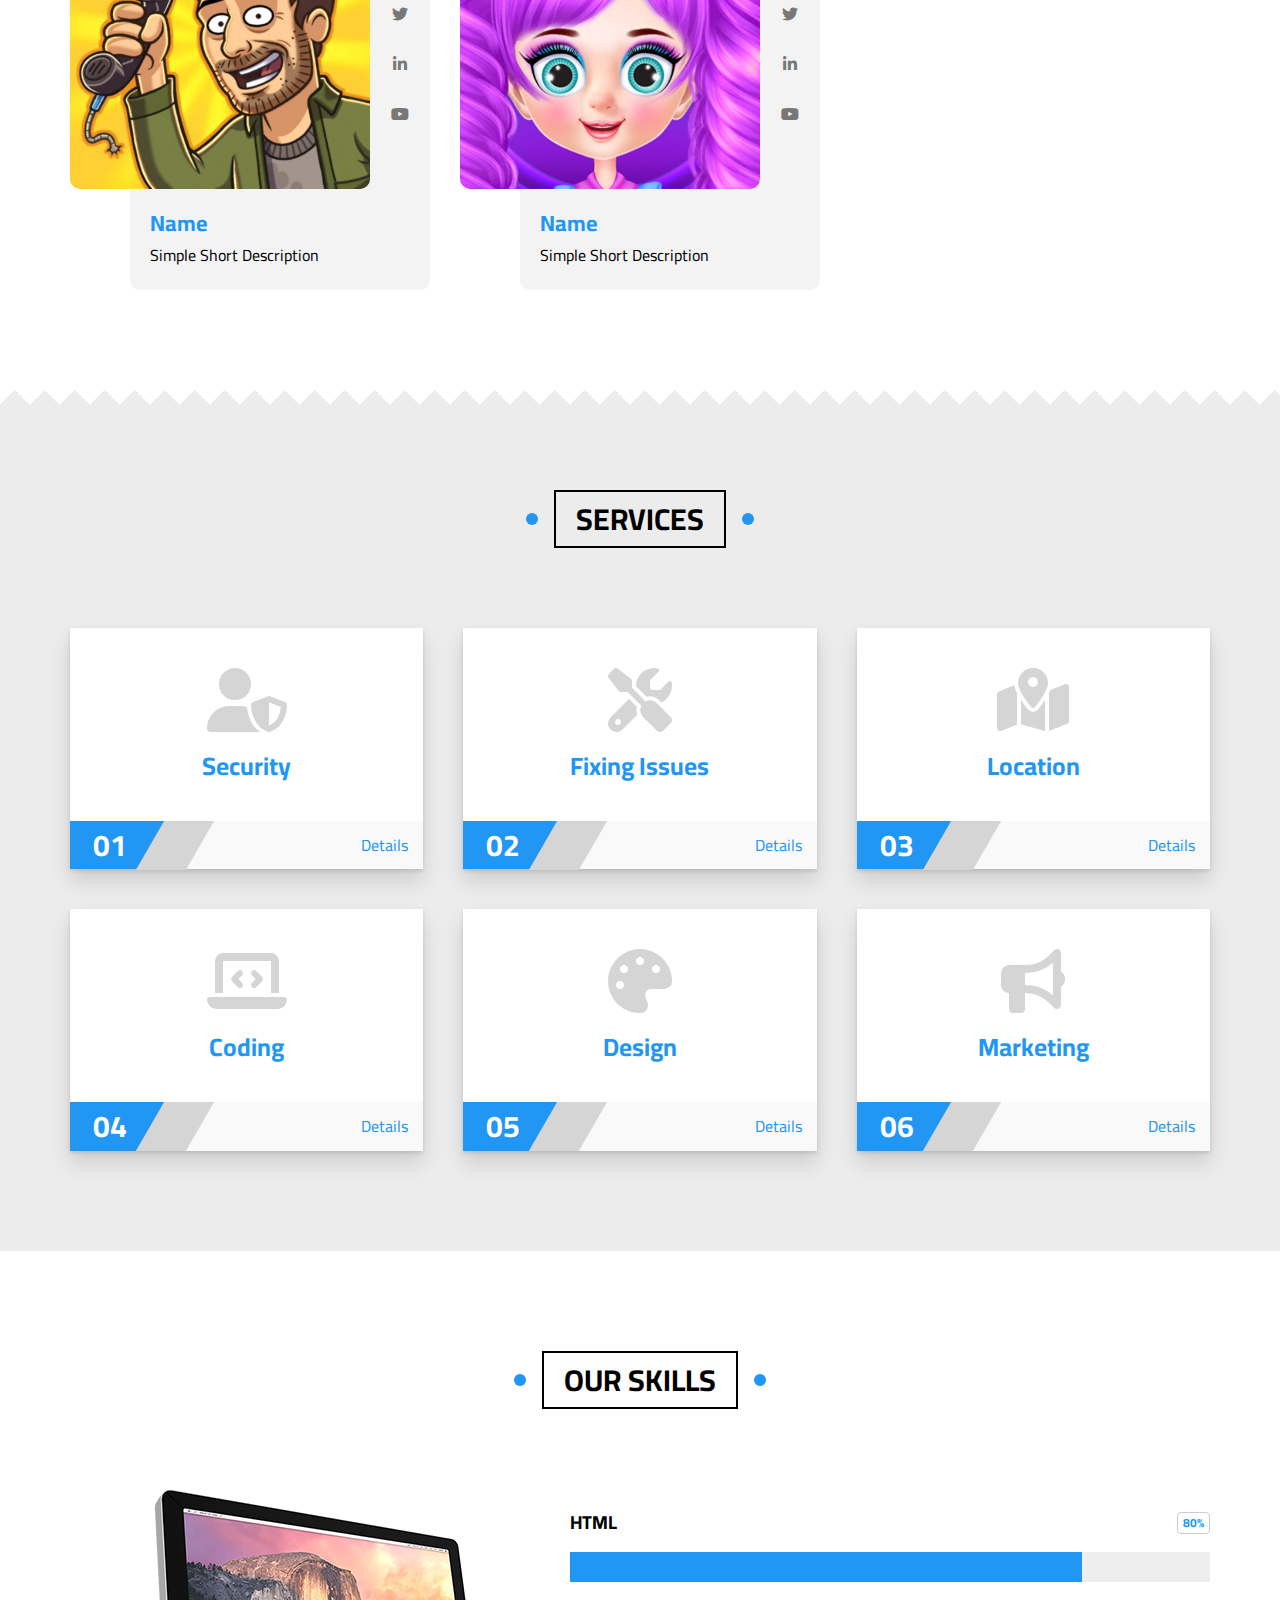
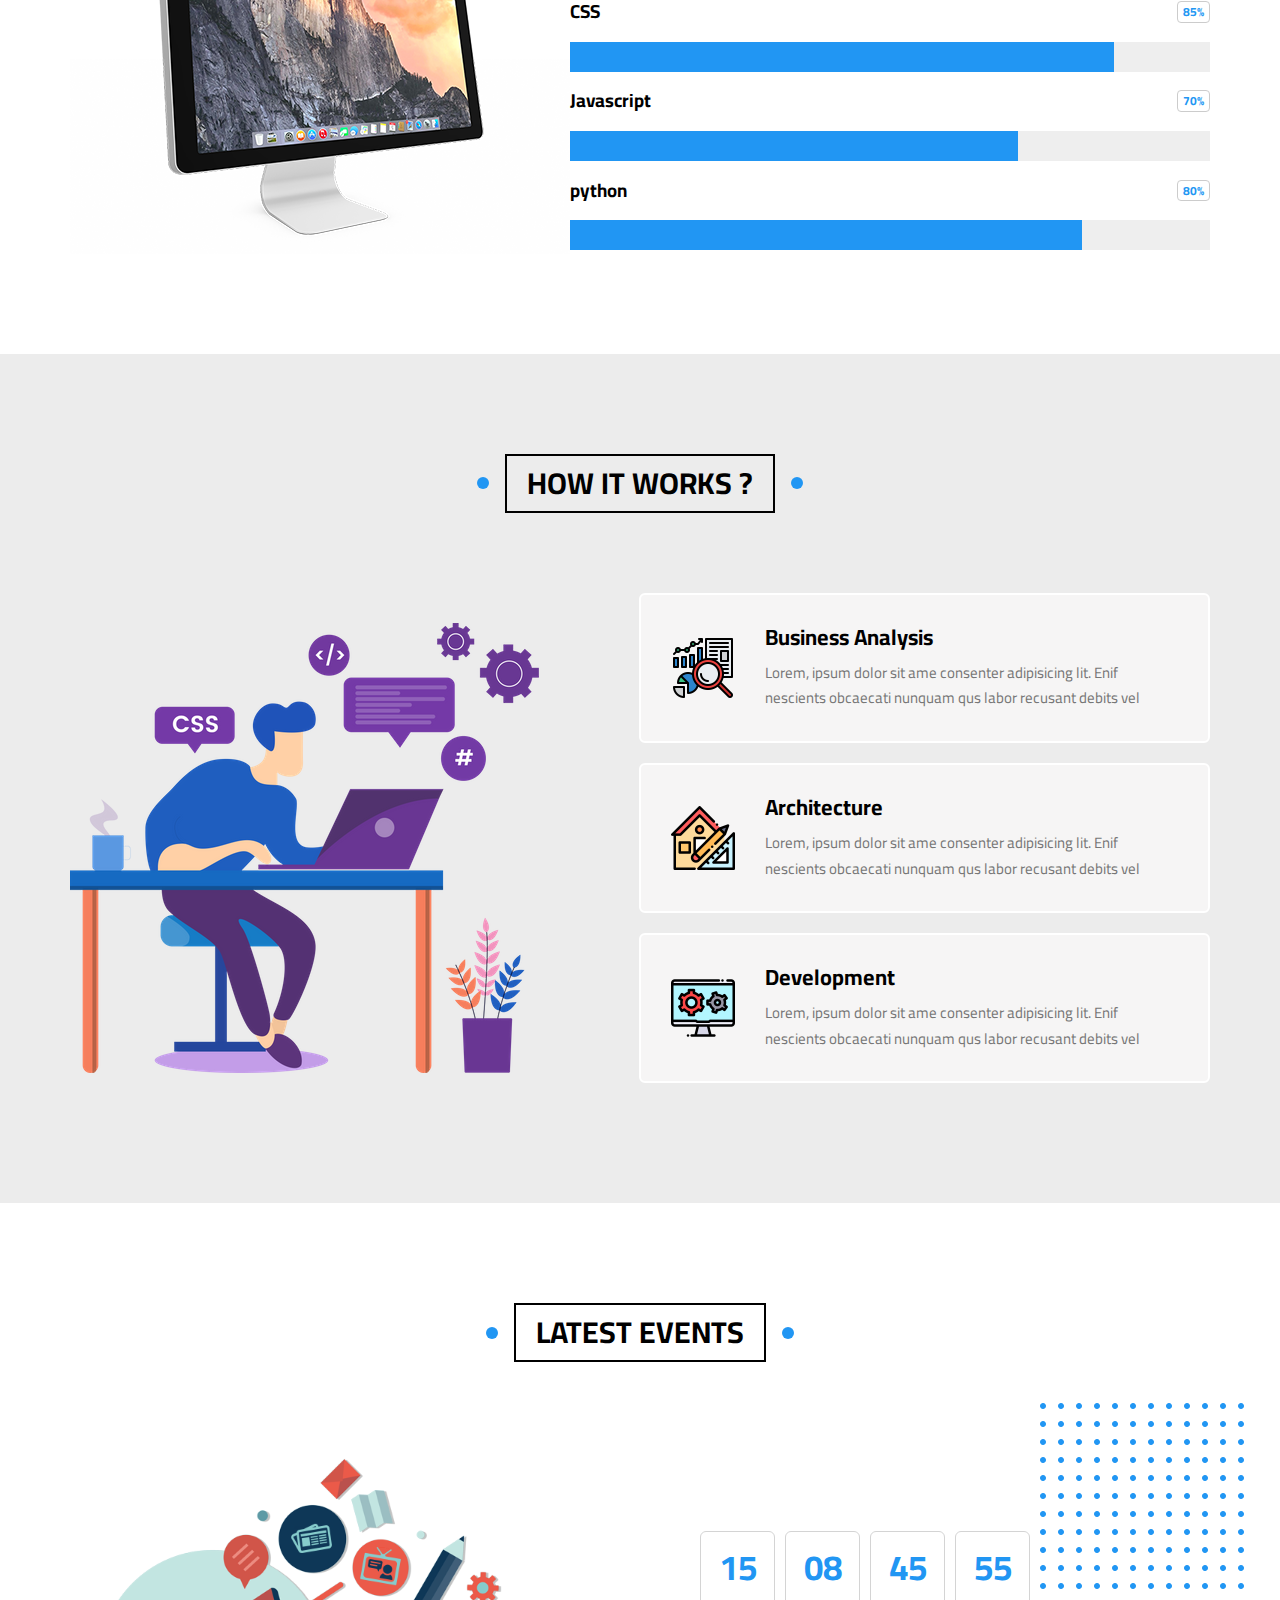
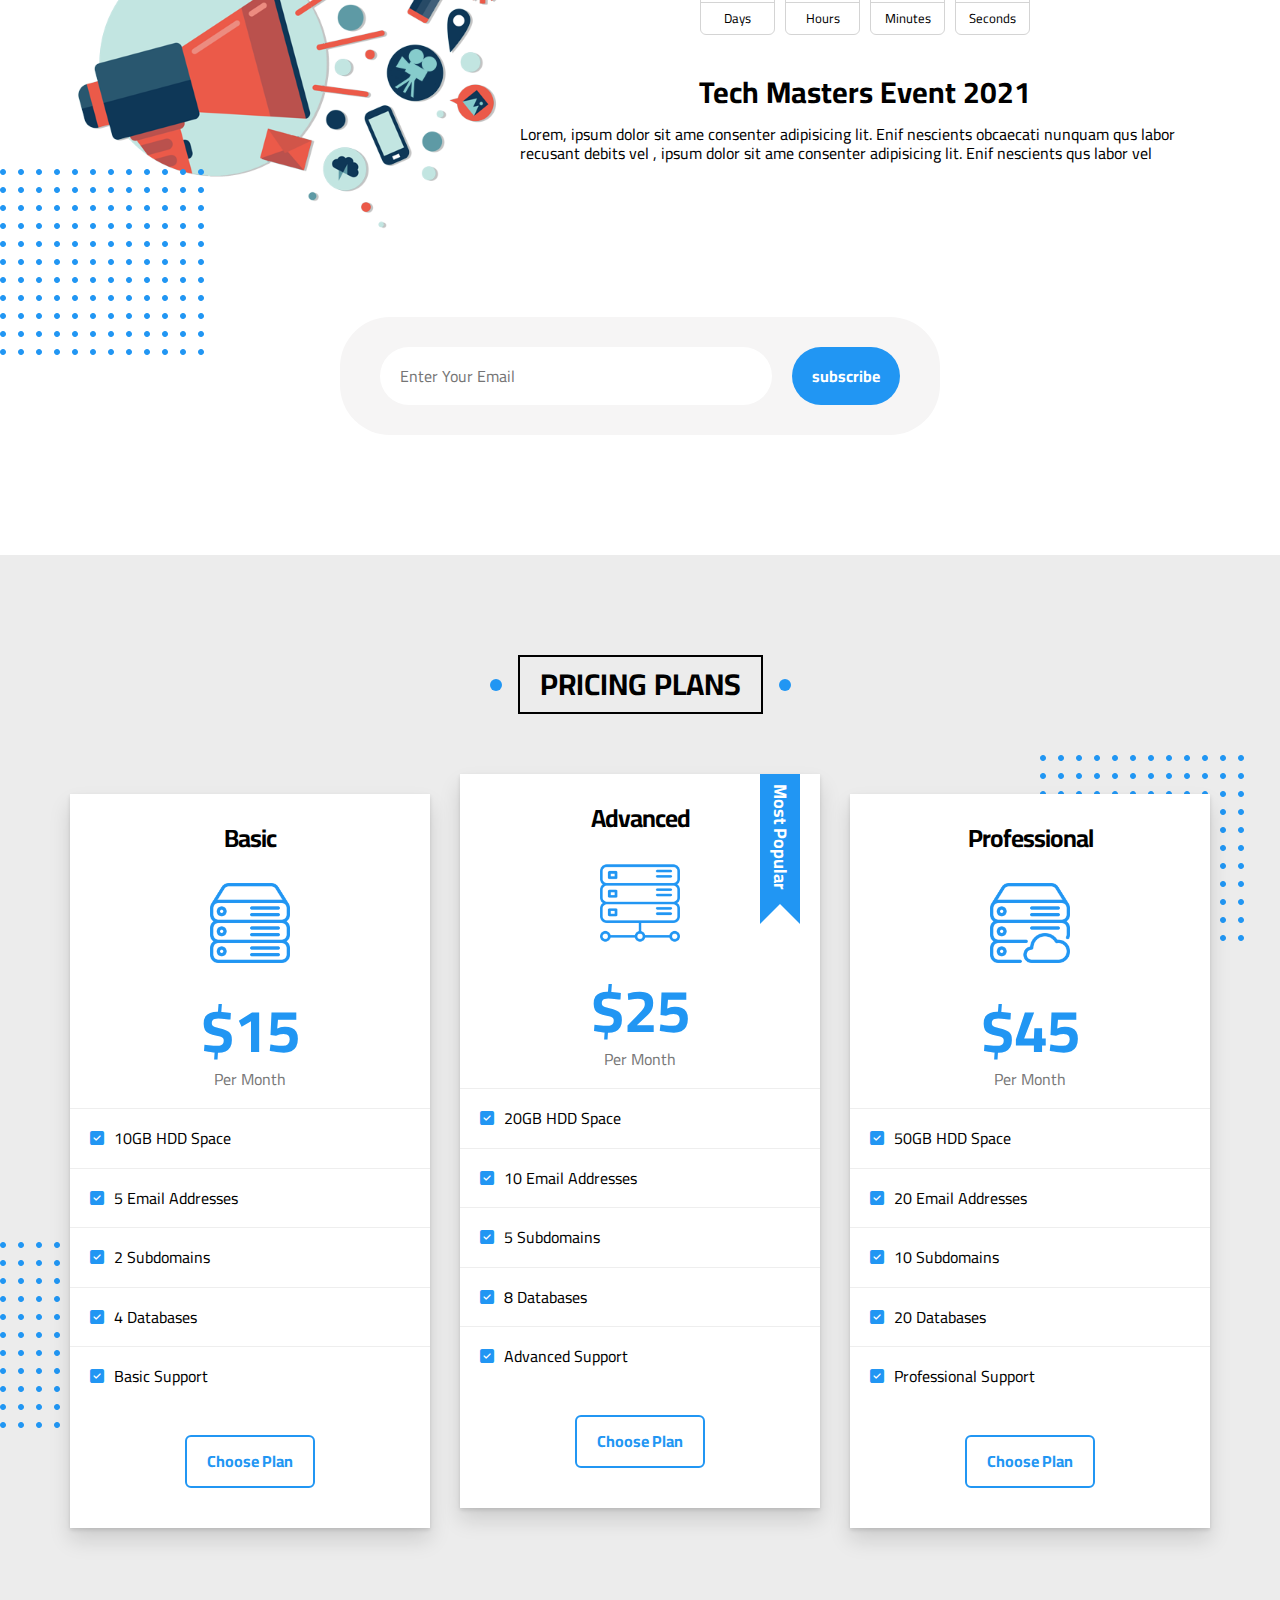
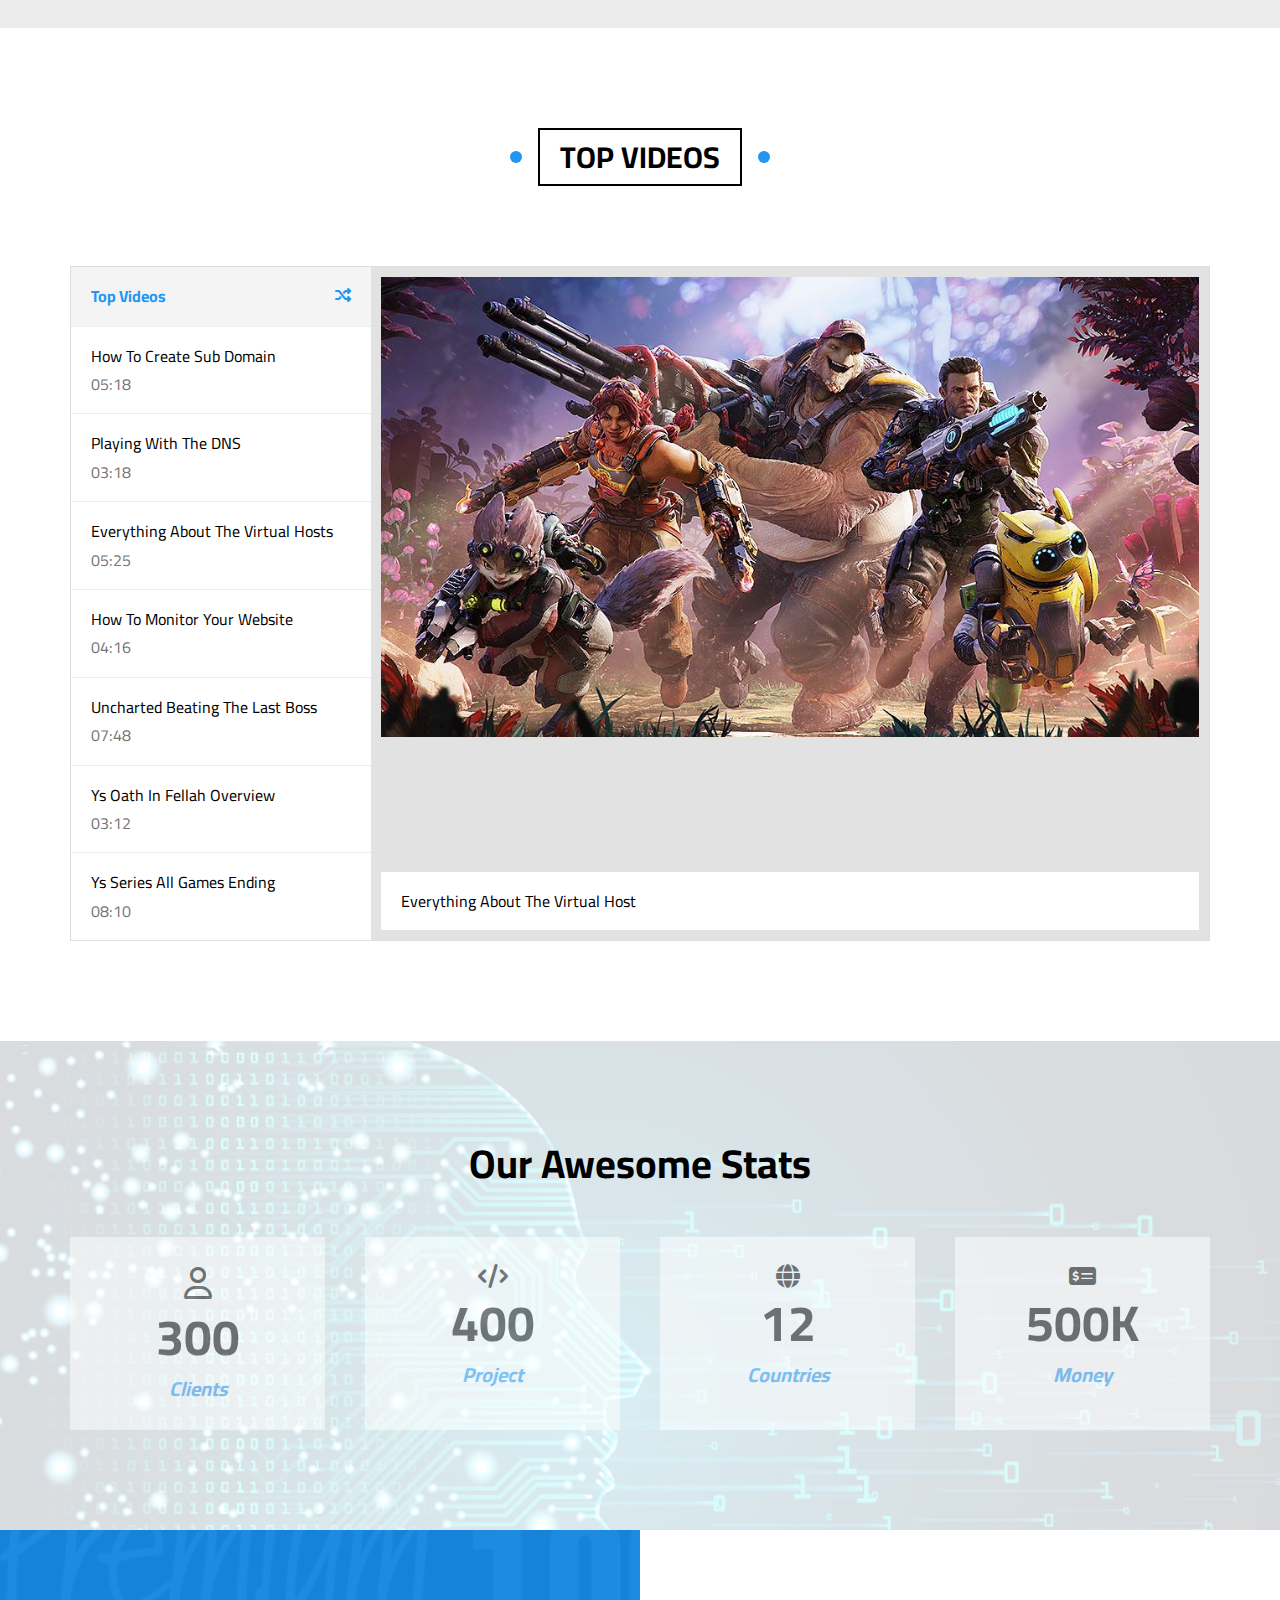
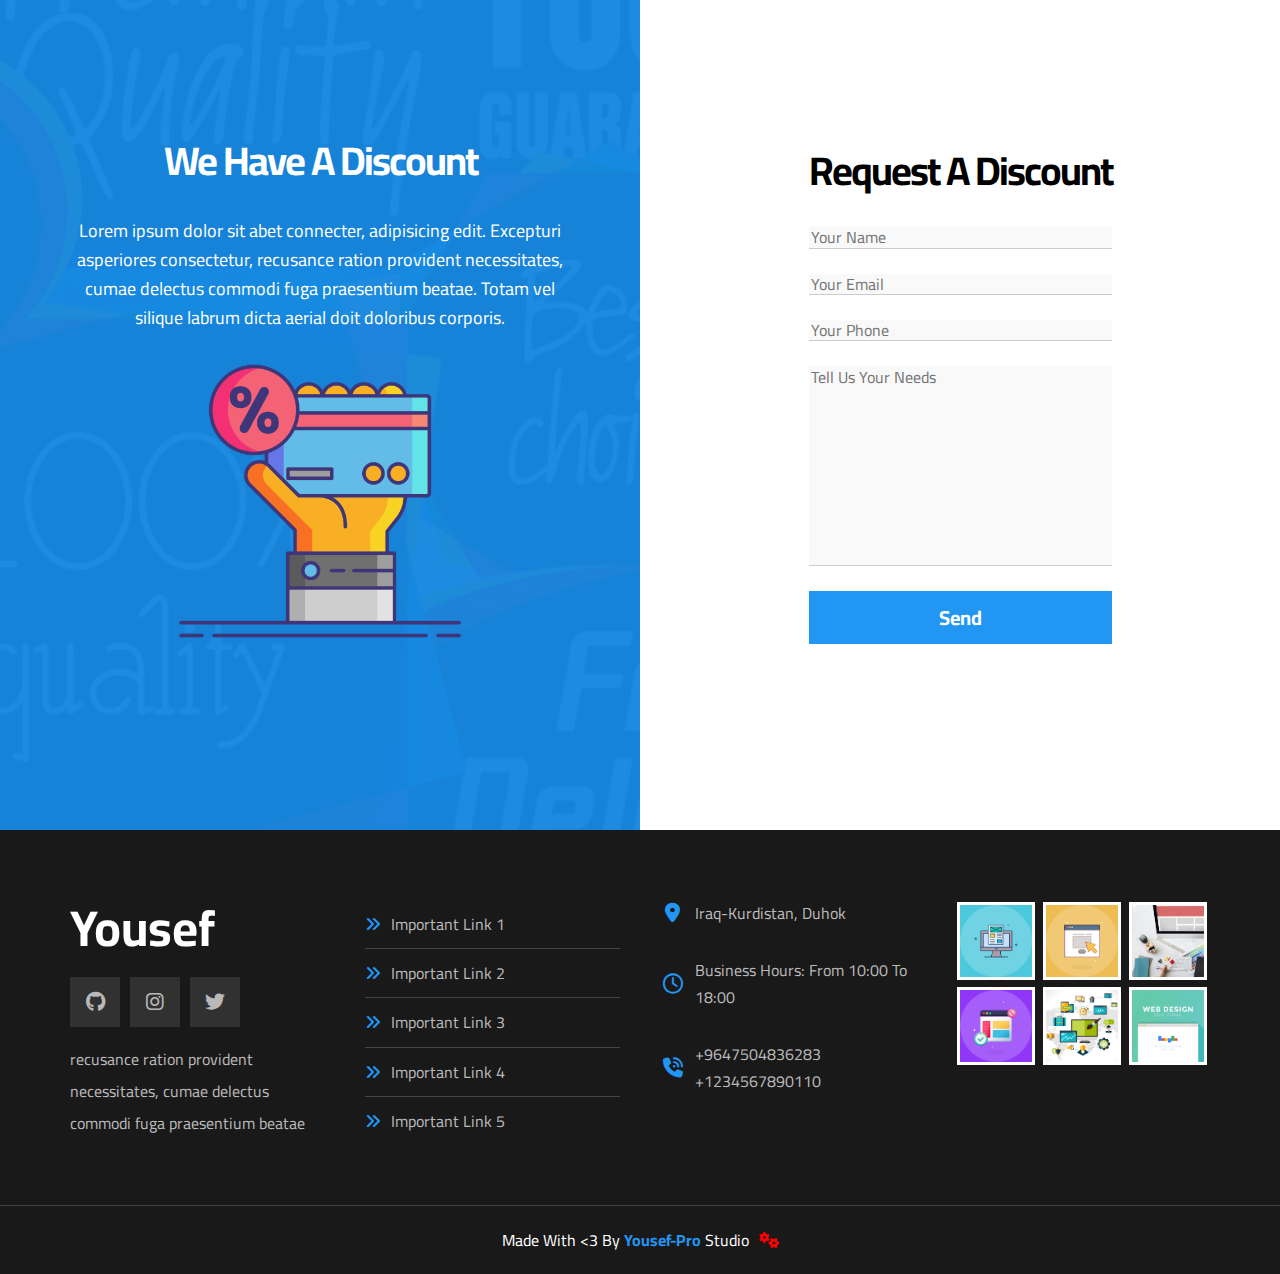
<file: Yousef-pro.html>
<!DOCTYPE html>
<html lang="en">

<head>
    <meta charset="UTF-8">
    <meta http-equiv="X-UA-Compatible" content="IE=edge">
    <meta name="viewport" content="width=device-width, initial-scale=1.0">
    <title>Yousef-pro</title>
    <link rel="stylesheet" href="css/normalize.css">
    <link rel="stylesheet" href="css/yousef.css">
    <!-- font awesome -->
    <link rel="stylesheet" href="css/all.min.css">
    <!-- google fonts -->
    <link rel="preconnect" href="https://fonts.googleapis.com">
    <link rel="preconnect" href="https://fonts.gstatic.com" crossorigin>
    <link
        href="https://fonts.googleapis.com/css2?family=Cairo:wght@300;400;700&family=Open+Sans:wght@400;700&family=Work+Sans:wght@200;300;500;600;700;800&display=swap"
        rel="stylesheet">
</head>

<body>
    <!-- start header  -->
    <div class="header" id="header">
        <div class="container">
            <a href="#" class="logo">Yousef </a>
            <ul class="main-nav">
                <li><a href="#articles">Articles</a></li>
                <li><a href="#gallery">Gallery</a></li>
                <li><a href="#features">Features</a></li>
                <li>
                    <a href="#">Other Links</a>
                    <!-- Start Mega menu -->
                    <div class="mega-menu">
                        <div class="image">
                            <img src="imgs/megamenu.png" alt="" />
                        </div>
                        <ul class="links">
                            <li>
                                <a href="#testimonials"><i class="far fa-comments fa-fw"></i> Testimonials</a>
                            </li>
                            <li>
                                <a href="#team"><i class="far fa-user fa-fw"></i> Team Members</a>
                            </li>
                            <li>
                                <a href="#services"><i class="far fa-building fa-fw"></i> Services</a>
                            </li>
                            <li>
                                <a href="#our-skills"><i class="far fa-check-circle fa-fw"></i> Our Skills</a>
                            </li>
                            <li>
                                <a href="#work-steps"><i class="far fa-clipboard fa-fw"></i> How It Works</a>
                            </li>
                        </ul>
                        <ul class="links">
                            <li>
                                <a href="#events"><i class="far fa-calendar-alt fa-fw"></i> Events</a>
                            </li>
                            <li>
                                <a href="#pricing"><i class="fas fa-server fa-fw"></i> Pricing Plans</a>
                            </li>
                            <li>
                                <a href="#video"><i class="far fa-play-circle fa-fw"></i> Top Videos</a>
                            </li>
                            <li>
                                <a href="#stats"><i class="far fa-chart-bar fa-fw"></i> Stats</a>
                            </li>
                            <li>
                                <a href="#discount"><i class="fas fa-percent fa-fw"></i> Request A Discount</a>
                            </li>
                        </ul>
                    </div>
                    <!-- End Mega menu -->
                </li>
            </ul>
        </div>
    </div>
    <!-- end header  -->
    <!-- Start landing -->
    <div class="landing">
        <div class="container">
            <div class="text">
                <h1>Welcome, To Yousef World</h1>
                <p>Here Iam gonna share everything about my life. Books Iam reading, Games Iam Playing, Stories and
                    Events
                </p>
            </div>
            <div class="image">
                <img src="imgs/landing-image.png" alt="">
            </div>
        </div>
        <a href="#articles" class="go-down">
            <i class="fa-solid fa-angles-down fa-2x"></i>
        </a>

    </div>
    <!-- end landing -->
    <!-- start articles -->
    <div class="articles" id="articles">
        <h2 class="main-title">Articles</h2>
        <div class="container">
            <div class="box">
                <img src="imgs/cat-01.jpg" alt="">
                <div class="content">
                    <h3>Test Title</h3>
                    <p>Lorem ipsum dolor sit,ten tempore fugit quae non. Ea , ten tempore fugit quae non libero, eos.
                    </p>
                    <div class="info">
                        <a href="#">Read More</a>
                        <i class="fa-solid fa-arrow-right-long"></i>
                    </div>
                </div>
            </div>

            <div class="box">
                <img src="imgs/cat-02.jpg" alt="">
                <div class="content">
                    <h3>Test Title</h3>
                    <p>Lorem ipsum dolor sit,ten tempore fugit quae non. Ea , ten tempore fugit quae non libero, eos.
                    </p>
                    <div class="info">
                        <a href="#">Read More</a>
                        <i class="fa-solid fa-arrow-right-long"></i>
                    </div>
                </div>
            </div>
            <div class="box">
                <img src="imgs/cat-03.jpg" alt="">
                <div class="content">
                    <h3>Test Title</h3>
                    <p>Lorem ipsum dolor sit,ten tempore fugit quae non. Ea , ten tempore fugit quae non libero, eos.
                    </p>
                    <div class="info">
                        <a href="#">Read More</a>
                        <i class="fa-solid fa-arrow-right-long"></i>
                    </div>
                </div>
            </div>
            <div class="box">
                <img src="imgs/cat-04.jpg" alt="">
                <div class="content">
                    <h3>Test Title</h3>
                    <p>Lorem ipsum dolor sit,ten tempore fugit quae non. Ea , ten tempore fugit quae non libero, eos.
                    </p>
                    <div class="info">
                        <a href="#">Read More</a>
                        <i class="fa-solid fa-arrow-right-long"></i>
                    </div>
                </div>
            </div>
            <div class="box">
                <img src="imgs/cat-05.jpg" alt="">
                <div class="content">
                    <h3>Test Title</h3>
                    <p>Lorem ipsum dolor sit,ten tempore fugit quae non. Ea , ten tempore fugit quae non libero, eos.
                    </p>
                    <div class="info">
                        <a href="#">Read More</a>
                        <i class="fa-solid fa-arrow-right-long"></i>
                    </div>
                </div>
            </div>


            <div class="box">
                <img src="imgs/cat-06.jpg" alt="">
                <div class="content">
                    <h3>Test Title</h3>
                    <p>Lorem ipsum dolor sit,ten tempore fugit quae non. Ea , ten tempore fugit quae non libero, eos.
                    </p>
                    <div class="info">
                        <a href="#">Read More</a>
                        <i class="fa-solid fa-arrow-right-long"></i>
                    </div>
                </div>
            </div>
        </div>
    </div>
    <!-- end articles -->
    <div class="spikes"></div>
    <!-- start gallery  -->
    <div class="gallery" id="gallery">
        <h2 class="main-title">Gallery</h2>
        <div class="container">
            <div class="box">
                <div class="image">
                    <img src="imgs/gallery-01.png" alt="">
                </div>
            </div>
            <div class="box">
                <div class="image">
                    <img src="imgs/gallery-02.png" alt="">
                </div>
            </div>
            <div class="box">
                <div class="image">
                    <img src="imgs/gallery-03.jpg" alt="">
                </div>
            </div>
            <div class="box">
                <div class="image">
                    <img src="imgs/gallery-04.png" alt="">
                </div>
            </div>
            <div class="box">
                <div class="image">
                    <img src="imgs/gallery-05.jpg" alt="">
                </div>
            </div>
            <div class="box">
                <div class="image">
                    <img src="imgs/gallery-06.png" alt="">
                </div>
            </div>
        </div>
    </div>
    <!-- end gallery  -->
    <!-- start features  -->
    <div class="features" id="features">
        <h2 class="main-title">Feature</h2>
        <div class="container">
            <div class="box quality">
                <div class="img-holder">
                    <img src="imgs/features-03.jpg" alt="">
                </div>
                <h2>Quality</h2>
                <p>Lorem ipsum dolor sit,ten tempore fugit quae non. Ea , ten tempore fugit quae non libero, eos.</p>
                <a href="#">More</a>
            </div>
            <div class="box time">
                <div class="img-holder">
                    <img src="imgs/features-02.jpg" alt="">
                </div>
                <h2>Time</h2>
                <p>Lorem ipsum dolor sit,ten tempore fugit quae non. Ea , ten tempore fugit quae non libero, eos.</p>
                <a href="#">More</a>
            </div>
            <div class="box passion">
                <div class="img-holder">
                    <img src="imgs/features-03.jpg" alt="">
                </div>
                <h2>Passion</h2>
                <p>Lorem ipsum dolor sit,ten tempore fugit quae non. Ea , ten tempore fugit quae non libero, eos.</p>
                <a href="#">More</a>
            </div>
        </div>
    </div>
    <!-- end features  -->
    <!-- start Testimonials -->
    <div class="testimonials" id="testimonials">
        <h2 class="main-title">Testimonials</h2>
        <div class="container">
            <div class="box">
                <img src="imgs/avatar-01.png" alt="">
                <h3>Yasir Salim</h3>
                <span class="title">Pharmacist</span>
                <div class="rate">
                    <i class=" filled fas fa-star"></i>
                    <i class=" filled fas fa-star"></i>
                    <i class=" filled fas fa-star"></i>
                    <i class=" filled fas fa-star"></i>
                    <i class=" filled fas fa-star"></i>
                </div>
                <p>Lorem ipsum dolor sit,ten tempore fugit quae non. Ea ,fugit quae non libero, eos ten tempore fugit
                    quae
                    non libero, eos.</p>
            </div>
            <div class="box">
                <img src="imgs/avatar-02.png" alt="">
                <h3>Issam Yousef</h3>
                <span class="title">Biology</span>
                <div class="rate">
                    <i class=" filled fas fa-star"></i>
                    <i class=" filled fas fa-star"></i>
                    <i class=" filled fas fa-star"></i>
                    <i class=" filled fas fa-star"></i>
                    <i class="far fa-star"></i>
                </div>
                <p>Lorem ipsum dolor sit,ten tempore fugit quae non. Ea ,fugit quae non libero, eos ten tempore fugit
                    quae
                    non libero, eos.</p>
            </div>
            <div class="box">
                <img src="imgs/avatar-03.png" alt="">
                <h3>Barosh Mahmmod</h3>
                <span class="title">Mechanical .eng</span>
                <div class="rate">
                    <i class=" filled fas fa-star"></i>
                    <i class=" filled fas fa-star"></i>
                    <i class=" filled fas fa-star"></i>
                    <i class=" filled fas fa-star"></i>
                    <i class="far fa-star"></i>
                </div>
                <p>Lorem ipsum dolor sit,ten tempore fugit quae non. Ea ,fugit quae non libero, eos ten tempore fugit
                    quae
                    non libero, eos.</p>
            </div>
            <div class="box">
                <img src="imgs/avatar-04.png" alt="">
                <h3>Alind Tariq</h3>
                <span class="title">Mechanical .eng</span>
                <div class="rate">
                    <i class=" filled fas fa-star"></i>
                    <i class=" filled fas fa-star"></i>
                    <i class=" filled fas fa-star"></i>
                    <i class=" filled fas fa-star"></i>
                    <i class="far fa-star"></i>
                </div>
                <p>Lorem ipsum dolor sit,ten tempore fugit quae non. Ea ,fugit quae non libero, eos ten tempore fugit
                    quae
                    non libero, eos.</p>
            </div>
            <div class="box">
                <img src="imgs/avatar-05.png" alt="">
                <h3>Dlovan Khourshed</h3>
                <span class="title">Computer IT </span>
                <div class="rate">
                    <i class=" filled fas fa-star"></i>
                    <i class=" filled fas fa-star"></i>
                    <i class=" filled fas fa-star"></i>
                    <i class=" filled fas fa-star"></i>
                    <i class=" filled fas fa-star"></i>
                </div>
                <p>Lorem ipsum dolor sit,ten tempore fugit quae non. Ea ,fugit quae non libero, eos ten tempore fugit
                    quae
                    non libero, eos.</p>
            </div>
            <div class="box">
                <img src="imgs/avatar-06.png" alt="">
                <h3>Yousef Sabah</h3>
                <span class="title">full Stack Developer</span>
                <div class="rate">
                    <i class=" filled fas fa-star"></i>
                    <i class=" filled fas fa-star"></i>
                    <i class=" filled fas fa-star"></i>
                    <i class="far fa-star"></i>
                    <i class="far fa-star"></i>
                </div>
                <p>Lorem ipsum dolor sit,ten tempore fugit quae non. Ea ,fugit quae non libero, eos ten tempore fugit
                    quae
                    non libero, eos.</p>
            </div>
        </div>
    </div>
    <!-- end Testimonials -->
    <!-- start team  -->
    <div class="team" id="team">
        <h2 class="main-title">Team Members</h2>
        <div class="container">
            <div class="box">
                <div class="data">
                    <img src="imgs/team-01.jpg" alt="">
                    <div class="social">
                        <a href="#">
                            <i class="fab fa-facebook-f"></i>
                        </a>
                        <a href="#">
                            <i class=" fab fa-twitter"></i>
                        </a>
                        <a href="#">
                            <i class="fab fa-linkedin-in"></i>
                        </a>
                        <a href="#">
                            <i class="fab fa-youtube"></i>
                        </a>
                    </div>
                </div>
                <div class="info">
                    <h3>Name</h3>
                    <p>Simple Short Description</p>
                </div>
            </div>
            <div class="box">
                <div class="data">
                    <img src="imgs/team-02.jpg" alt="">
                    <div class="social">
                        <a href="#">
                            <i class="fab fa-facebook-f"></i>
                        </a>
                        <a href="#">
                            <i class=" fab fa-twitter"></i>
                        </a>
                        <a href="#">
                            <i class="fab fa-linkedin-in"></i>
                        </a>
                        <a href="#">
                            <i class="fab fa-youtube"></i>
                        </a>
                    </div>
                </div>
                <div class="info">
                    <h3>Name</h3>
                    <p>Simple Short Description</p>
                </div>
            </div>
            <div class="box">
                <div class="data">
                    <img src="imgs/team-03.jpg" alt="">
                    <div class="social">
                        <a href="#">
                            <i class="fab fa-facebook-f"></i>
                        </a>
                        <a href="#">
                            <i class=" fab fa-twitter"></i>
                        </a>
                        <a href="#">
                            <i class="fab fa-linkedin-in"></i>
                        </a>
                        <a href="#">
                            <i class="fab fa-youtube"></i>
                        </a>
                    </div>
                </div>
                <div class="info">
                    <h3>Name</h3>
                    <p>Simple Short Description</p>
                </div>
            </div>
            <div class="box">
                <div class="data">
                    <img src="imgs/team-04.jpg" alt="">
                    <div class="social">
                        <a href="#">
                            <i class="fab fa-facebook-f"></i>
                        </a>
                        <a href="#">
                            <i class=" fab fa-twitter"></i>
                        </a>
                        <a href="#">
                            <i class="fab fa-linkedin-in"></i>
                        </a>
                        <a href="#">
                            <i class="fab fa-youtube"></i>
                        </a>
                    </div>
                </div>
                <div class="info">
                    <h3>Name</h3>
                    <p>Simple Short Description</p>
                </div>
            </div>
            <div class="box">
                <div class="data">
                    <img src="imgs/team-05.png" alt="">
                    <div class="social">
                        <a href="#">
                            <i class="fab fa-facebook-f"></i>
                        </a>
                        <a href="#">
                            <i class=" fab fa-twitter"></i>
                        </a>
                        <a href="#">
                            <i class="fab fa-linkedin-in"></i>
                        </a>
                        <a href="#">
                            <i class="fab fa-youtube"></i>
                        </a>
                    </div>
                </div>
                <div class="info">
                    <h3>Name</h3>
                    <p>Simple Short Description</p>
                </div>
            </div>
            <div class="box">
                <div class="data">
                    <img src="imgs/team-06.png" alt="">
                    <div class="social">
                        <a href="#">
                            <i class="fab fa-facebook-f"></i>
                        </a>
                        <a href="#">
                            <i class=" fab fa-twitter"></i>
                        </a>
                        <a href="#">
                            <i class="fab fa-linkedin-in"></i>
                        </a>
                        <a href="#">
                            <i class="fab fa-youtube"></i>
                        </a>
                    </div>
                </div>
                <div class="info">
                    <h3>Name</h3>
                    <p>Simple Short Description</p>
                </div>
            </div>
            <div class="box">
                <div class="data">
                    <img src="imgs/team-07.jpg" alt="">
                    <div class="social">
                        <a href="#">
                            <i class="fab fa-facebook-f"></i>
                        </a>
                        <a href="#">
                            <i class=" fab fa-twitter"></i>
                        </a>
                        <a href="#">
                            <i class="fab fa-linkedin-in"></i>
                        </a>
                        <a href="#">
                            <i class="fab fa-youtube"></i>
                        </a>
                    </div>
                </div>
                <div class="info">
                    <h3>Name</h3>
                    <p>Simple Short Description</p>
                </div>
            </div>
            <div class="box">
                <div class="data">
                    <img src="imgs/team-08.jpg" alt="">
                    <div class="social">
                        <a href="#">
                            <i class="fab fa-facebook-f"></i>
                        </a>
                        <a href="#">
                            <i class=" fab fa-twitter"></i>
                        </a>
                        <a href="#">
                            <i class="fab fa-linkedin-in"></i>
                        </a>
                        <a href="#">
                            <i class="fab fa-youtube"></i>
                        </a>
                    </div>
                </div>
                <div class="info">
                    <h3>Name</h3>
                    <p>Simple Short Description</p>
                </div>
            </div>
        </div>
    </div>
    <!-- end team  -->
    <div class="spikes"></div>
    <!-- Start Services -->
    <div class="services" id="services">
        <h2 class="main-title">Services</h2>
        <div class="container">
            <div class="box">
                <i class="fas fa-user-shield fa-4x"></i>
                <h3>Security</h3>
                <div class="info">
                    <a href="#">Details</a>
                </div>
            </div>
            <div class="box">
                <i class="fas fa-tools fa-4x"></i>
                <h3>Fixing Issues</h3>
                <div class="info">
                    <a href="#">Details</a>
                </div>
            </div>
            <div class="box">
                <i class="fas fa-map-marked-alt fa-4x"></i>
                <h3>Location</h3>
                <div class="info">
                    <a href="#">Details</a>
                </div>
            </div>
            <div class="box">
                <i class="fas fa-laptop-code fa-4x"></i>
                <h3>Coding</h3>
                <div class="info">
                    <a href="#">Details</a>
                </div>
            </div>
            <div class="box">
                <i class="fas fa-palette fa-4x"></i>
                <h3>Design</h3>
                <div class="info">
                    <a href="#">Details</a>
                </div>
            </div>
            <div class="box">
                <i class="fas fa-bullhorn fa-4x"></i>
                <h3>Marketing</h3>
                <div class="info">
                    <a href="#">Details</a>
                </div>
            </div>
        </div>
    </div>
    <!-- End Services -->
    <!-- start skills  -->
    <div class="our-skills" id="our-skills">
        <h2 class="main-title">Our Skills</h2>
        <div class="container">
            <img src="/imgs/skills.png" alt="">
            <div class="skills">
                <div class="skill">
                    <h3>HTML <span>80%</span></h3>
                    <div class="the-progress">
                        <span style="width: 80%;"></span>
                    </div>
                </div>
                <div class="skill">
                    <h3>CSS <span>85%</span></h3>
                    <div class="the-progress">
                        <span style="width: 85%;"></span>
                    </div>
                </div>
                <div class="skill">
                    <h3>Javascript <span>70%</span></h3>
                    <div class="the-progress">
                        <span style="width: 70%;"></span>
                    </div>
                </div>
                <div class="skill">
                    <h3>python <span>80%</span></h3>
                    <div class="the-progress">
                        <span style="width: 80%;"></span>
                    </div>
                </div>
            </div>
        </div>
    </div>
    <!-- end skills  -->
    <!-- start work steps  -->
    <div class="work-steps" id="work-steps">
        <h2 class="main-title">How It Works ?</h2>
        <div class="container">
            <img src="imgs/work-steps.png" alt="" class="image">
            <div class="info">
                <div class="box">
                    <img src="imgs/work-steps-1.png" alt="">
                    <div class="text">
                        <h3>Business Analysis</h3>
                        <p>Lorem, ipsum dolor sit ame consenter adipisicing lit. Enif nescients obcaecati nunquam
                            qus labor recusant debits vel</p>
                    </div>
                </div>
                <div class="box">
                    <img src="imgs/work-steps-2.png" alt="">
                    <div class="text">
                        <h3>Architecture</h3>
                        <p>Lorem, ipsum dolor sit ame consenter adipisicing lit. Enif nescients obcaecati nunquam
                            qus labor recusant debits vel</p>
                    </div>
                </div>
                <div class="box">
                    <img src="imgs/work-steps-3.png" alt="">
                    <div class="text">
                        <h3>Development</h3>
                        <p>Lorem, ipsum dolor sit ame consenter adipisicing lit. Enif nescients obcaecati nunquam
                            qus labor recusant debits vel</p>
                    </div>
                </div>
            </div>
        </div>
    </div>
    <!-- end work steps  -->
    <!-- start events  -->
    <div class="events" id="events">
        <div class="dots dots-up"></div>
        <div class="dots dots-down"></div>
        <h2 class="main-title">LATEST EVENTS</h2>
        <div class="container">
            <img src="imgs/events.png" alt="">
            <div class="info">
                <div class="time">
                    <div class="unit">
                        <span>15</span>
                        <span>Days</span>
                    </div>
                    <div class="unit">
                        <span>08</span>
                        <span>Hours</span>
                    </div>
                    <div class="unit">
                        <span>45</span>
                        <span>Minutes</span>
                    </div>
                    <div class="unit">
                        <span>55</span>
                        <span>Seconds</span>
                    </div>
                </div>
                <h2 class="title">Tech Masters Event 2021</h2>
                <p>Lorem, ipsum dolor sit ame consenter adipisicing lit. Enif nescients obcaecati nunquam
                    qus labor recusant debits vel , ipsum dolor sit ame consenter adipisicing lit. Enif nescients
                    qus labor vel</p>
            </div>
            <div class="subscribe">
                <form action="">
                    <input type="email" placeholder="Enter Your Email">
                    <input type="submit" value="subscribe">
                </form>
            </div>
        </div>
    </div>
    <!-- end events  -->
    <!-- start pricing -->
    <div class="pricing" id="pricing">
        <div class="dots dots-up"></div>
        <div class="dots dots-down"></div>
        <h2 class="main-title">pricing Plans</h2>
        <div class="container">
            <div class="box">
                <div class="title">Basic</div>
                <img src="imgs/hosting-basic.png" alt="">
                <div class="price">
                    <span class="amount">$15</span>
                    <span class="time">Per Month</span>
                </div>
                <ul>
                    <li>10GB HDD Space</li>
                    <li>5 Email Addresses</li>
                    <li>2 Subdomains</li>
                    <li>4 Databases</li>
                    <li>Basic Support</li>
                </ul>
                <a href="#">Choose Plan</a>
            </div>
            <div class="box popular">
                <div class="label">Most Popular</div>
                <div class="title">Advanced</div>
                <img src="imgs/hosting-advanced.png" alt="" />
                <div class="price">
                    <span class="amount">$25</span>
                    <span class="time">Per Month</span>
                </div>
                <ul>
                    <li>20GB HDD Space</li>
                    <li>10 Email Addresses</li>
                    <li>5 Subdomains</li>
                    <li>8 Databases</li>
                    <li>Advanced Support</li>
                </ul>
                <a href="#">Choose Plan</a>
            </div>
            <div class="box">
                <div class="title">Professional</div>
                <img src="imgs/hosting-professional.png" alt="" />
                <div class="price">
                    <span class="amount">$45</span>
                    <span class="time">Per Month</span>
                </div>
                <ul>
                    <li>50GB HDD Space</li>
                    <li>20 Email Addresses</li>
                    <li>10 Subdomains</li>
                    <li>20 Databases</li>
                    <li>Professional Support</li>
                </ul>
                <a href="#">Choose Plan</a>
            </div>
        </div>
    </div>
    <!-- end pricing -->
    <!-- start video  -->
    <div class="videos" id="videos">
        <h2 class="main-title">Top videos</h2>
        <div class="container">
            <div class="holder">
                <div class="list">
                    <div class="name">
                        Top Videos
                        <i class="fas fa-random"></i>
                    </div>
                    <ul>
                        <li>How To Create Sub Domain<span>05:18</span></li>
                        <li>Playing With The DNS <span>03:18</span></li>
                        <li>Everything About The Virtual Hosts <span>05:25</span></li>
                        <li>How To Monitor Your Website <span>04:16</span></li>
                        <li>Uncharted Beating The Last Boss <span>07:48</span></li>
                        <li>Ys Oath In Fellah Overview <span>03:12</span></li>
                        <li>Ys Series All Games Ending <span>08:10</span></li>
                    </ul>
                </div>
                <div class="preview">
                    <img src="imgs/video-preview.jpg" alt="">
                    <div class="info">Everything About The Virtual Host</div>
                </div>
            </div>
        </div>
    </div>
    <!-- end video  -->
    <!-- start stats  -->
    <div class="stats" id="stats">
        <h2>Our Awesome Stats</h2>
        <div class="container">
            <div class="box">
                <i class="far fa-user fa-2x fa-fw"></i>
                <span class="number">300</span>
                <span class="text">Clients</span>
            </div>
            <div class="box">
                <i class="fa-sharp fa-solid fa-code fa-xl"></i>
                <span class="number">400</span>
                <span class="text">Project</span>
            </div>
            <div class="box">
                <i class="fa-solid fa-globe fa-xl"></i>
                <span class="number">12</span>
                <span class="text">Countries</span>
            </div>
            <div class="box">
                <i class="fa-sharp fa-solid fa-money-check-dollar fa-xl"></i>
                <span class="number">500K</span>
                <span class="text">Money</span>
            </div>
        </div>
    </div>
    <!-- end stats  -->
    <!-- start Discount -->
    <div class="discount" id="discount">
        <div class="image">
            <div class="content">
                <h2>We Have A Discount</h2>
                <p>Lorem ipsum dolor sit abet connecter, adipisicing edit. Excepturi asperiores consectetur,
                    recusance ration provident necessitates, cumae delectus commodi fuga praesentium beatae. Totam
                    vel silique labrum dicta aerial doit doloribus corporis.</p>
                <img src="imgs/discount.png" alt="">
            </div>
        </div>
        <div class="form">
            <div class="content">
                <h2>Request A Discount</h2>
                <form action="">
                    <input type="text" class="input" placeholder="Your Name" name="name">
                    <input type="email" class="input" placeholder="Your Email" name="email">
                    <input type="text" class="input" placeholder="Your Phone" name="Mobile">
                    <textarea class="input" placeholder="Tell Us Your Needs" name="massage"></textarea>
                    <input type="submit" value="Send">
                </form>
            </div>
        </div>
    </div>
    <!-- end Discount -->
    <!-- start footer  -->
    <div class="footer">
        <div class="container">
            <div class="box">
                <h3>Yousef</h3>
                <ul class="social">
                    <li>
                        <a href="https://github.com/yousef98l/" target="_blank" class="github">
                            <i class="fa-brands fa-github"></i>
                        </a>
                    </li>
                    <li>
                        <a href="https://www.instagram.com/iyousefm" target="_blank" class="instagram"><i
                                class="fa-brands fa-instagram"></i></a>
                    </li>
                    <li>
                        <a href="https://x.com/1Ysef?t=gVATa4HujmwtMGRy161Ykw&s=09" class="twitter" target="_blank">
                            <i class="fa-brands fa-twitter"></i>
                        </a>
                    </li>
                </ul>
                <p class="text">recusance ration provident necessitates, cumae delectus commodi fuga praesentium beatae
                </p>
            </div>
            <div class="box">
                <ul class="links">
                    <li><a href="#">Important Link 1</a></li>
                    <li><a href="#">Important Link 2</a></li>
                    <li><a href="#">Important Link 3</a></li>
                    <li><a href="#">Important Link 4</a></li>
                    <li><a href="#">Important Link 5</a></li>
                </ul>
            </div>
            <div class="box">
                <div class="line">
                    <i class="fas fa-map-marker-alt fa-fw"></i>
                    <div class="info">Iraq-Kurdistan, Duhok</div>
                </div>
                <div class="line">
                    <i class="far fa-clock fa-fw"></i>
                    <div class="info">Business Hours: From 10:00 To 18:00</div>
                </div>
                <div class="line">
                    <i class="fas fa-phone-volume fa-fw"></i>
                    <div class="info">
                        <span> +9647504836283</span>
                        <span> +1234567890110</span>
                    </div>
                </div>
            </div>
            <div class="box footer-gallery">
                <img src="/imgs/gallery-01.png" alt="">
                <img src="/imgs/gallery-02.png" alt="">
                <img src="/imgs/gallery-03.jpg" alt="">
                <img src="/imgs/gallery-04.png" alt="">
                <img src="/imgs/gallery-05.jpg" alt="">
                <img src="/imgs/gallery-06.png" alt="">
            </div>
        </div>
        <p class="copyright">Made With &lt;3 By <span>Yousef-Pro</span> Studio</p>
    </div>
    <!-- end footer  -->
</body>

</html>
</file>
<file: css/yousef.css>
/* start global rules  */
* {
    -webkit-box-sizing: border-box;
    -moz-box-sizing: border-box;
    box-sizing: border-box;
}

:root {
    --main-color: #2196f3;
    --main-color-alt: #1787e0;
    --main-transition: 0.3s;
    --main-padding-top: 100px;
    --main-padding-bottom: 100px;
    --section-background: #ececec;
    --p-color: #777;
}

html {
    scroll-behavior: smooth;
}

body {
    font-family: "Cairo", sans-serif;
}

a {
    text-decoration: none;
}

ul {
    list-style: none;
    margin: 0;
    padding: 0;
}

.container {
    padding-left: 15px;
    padding-right: 15px;
    margin-left: auto;
    margin-right: auto;
}

/* Small  */
@media (min-width: 768px) {
    .container {
        width: 750px;
    }

}

/* Medium */
@media (min-width: 992px) {
    .container {
        width: 970px;
    }

}

/* Large  */
@media (min-width: 1200px) {
    .container {
        width: 1170px;
    }

}

.main-title {
    text-transform: uppercase;
    margin: 0 auto 80px;
    border: 2px solid black;
    padding: 10px 20px;
    font-size: 30px;
    width: fit-content;
    position: relative;
    z-index: 1;
    transition: var(--main-transition);
}

.main-title::before,
.main-title::after {
    content: "";
    width: 12px;
    height: 12px;
    background-color: var(--main-color);
    position: absolute;
    border-color: var(--main-color);
    border-radius: 50%;
    top: 50%;
    transform: translateY(-50%);
}

.main-title::before {
    left: -30px;
}

.main-title::after {
    right: -30px;
}

.main-title:hover::before {
    z-index: -1;
    animation: left-move 0.5s linear forwards;
}

.main-title:hover::after {
    z-index: -1;
    animation: right-move 0.5s linear forwards;
}

.main-title:hover {
    color: white;
    border: 2px solid white;
    transition-delay: 0.5s;
}

.spikes {
    position: relative;
}

.spikes::after {
    content: "";
    position: absolute;
    right: 0;
    width: 100%;
    height: 30px;
    z-index: 1;
    background-image: linear-gradient(135deg, white 25%, transparent 25%),
        linear-gradient(225deg, white 25%, transparent 25%);
    background-size: 30px 30px;
}

.dots {
    background-image: url(/imgs/dots.png);
    height: 186px;
    width: 240px;
    background-repeat: no-repeat;
    position: absolute;
}

.dots-up {
    top: 200px;
    right: 0;
}

.dots-down {
    bottom: 200px;
    left: 0;
}

/* end global rules  */
/* start header  */
.header {
    background-color: white;
    -webkit-box-shadow: 0 0 10px #ddd;
    -moz-box-shadow: 0 0 10px #ddd;
    box-shadow: 0 0 10px #ddd;
    position: relative;
}

.header .container {
    display: flex;
    justify-content: space-between;
    align-items: center;
    flex-wrap: wrap;
    position: relative;
}

.header .logo {
    color: var(--main-color);
    font-size: 26px;
    font-weight: bold;
    height: 72px;
    display: flex;
    justify-content: center;
    align-items: center;
}

@media (max-width: 767px) {
    .header .logo {
        width: 100%;
        height: 52px;
    }
}

.header .main-nav {
    display: flex;
}

@media (max-width: 767px) {
    .header .main-nav {
        margin: auto;
    }
}

.header .main-nav>li>a {
    display: flex;
    justify-content: center;
    align-items: center;
    height: 72px;
    overflow: hidden;
    font-size: 18px;
    position: relative;
    color: black;
    padding: 0 30px;
    transition: var(--main-transition);
}

@media (max-width: 767px) {
    .header .main-nav>li>a {
        padding: 10px;
        font-size: 14px;
        height: 40px;
        margin: 8px;
    }
}

.header .main-nav>li:hover .mega-menu {
    opacity: 1;
    z-index: 100;
    top: calc(100% + 1px);
}

.header .main-nav>li>a::before {
    content: "";
    position: absolute;
    width: 100%;
    height: 4px;
    background-color: var(--main-color);
    top: 0;
    left: -100%;
    transition: var(--main-transition);
}

.header .main-nav>li>a:hover {
    color: var(--main-color);
    background-color: #fafafa;
}

.header .main-nav>li>a:hover::before {
    left: 0;
}

.header .mega-menu {
    position: absolute;
    width: 100%;
    left: 0;
    padding: 30px;
    background-color: white;
    border-bottom: 3px solid var(--main-color);
    z-index: -1;
    display: flex;
    gap: 40px;
    opacity: 0;
    top: calc(100% + 35px);
    transition: top var(--main-transition), opacity var(--main-transition);

}

@media(max-width: 767px) {
    .header .mega-menu {
        flex-direction: column;
        gap: 0;
        padding: 5px;
    }
}

.header .mega-menu .image img {
    max-width: 100%;
}

@media (max-width:991px) {
    .header .mega-menu .image {
        display: none;
    }
}

.header .mega-menu .links {
    min-width: 250px;
    flex: 1;
}

.header .mega-menu .links li {
    position: relative;
}

.header .mega-menu .links li:not(:last-child) {
    border-bottom: 1px solid #e9e6e6;
}

@media(max-width: 767px) {
    .header .mega-menu .links:first-of-type li:last-child {
        border-bottom: 1px solid #e9e6e6;
    }
}

.header .mega-menu .links li::before {
    content: "";
    position: absolute;
    left: 0;
    top: 0;
    width: 0;
    height: 100%;
    background-color: #fafafa;
    z-index: -1;
    transition: var(--main-transition);
}

.header .mega-menu .links li:hover:before {
    width: 100%;
}

.header .mega-menu .links li a {
    color: var(--main-color);
    padding: 15px;
    display: block;
    font-size: 16px;
    font-weight: bold;
}

.header .mega-menu .links li a i {
    margin-right: 10px;
}

/* end header  */
/* start landing */
.landing {
    position: relative;
}

.landing::before {
    content: "";
    position: absolute;
    left: 0;
    top: -40px;
    width: 100%;
    height: 100%;
    background-color: #ececec;
    z-index: -1;
    transform: skewY(-6deg);
    transform-origin: top left;
}

.landing .container {
    min-height: calc(100vh - 72px);
    display: flex;
    align-items: center;
    padding-bottom: 120px;
}

.landing .text {
    flex: 1;
}

@media (max-width:991px) {
    .landing .text {
        text-align: center;
    }
}

.landing .text h1 {
    font-size: 40px;
    margin: 0;
    letter-spacing: -2px;
}

@media (max-width:767px) {
    .landing .text h1 {
        font-size: 28px;
    }
}

.landing .text p {
    font-size: 23px;
    line-height: 1.7;
    margin: 5px 0 0;
    color: #666;
    max-width: 500px;
}

@media (max-width:991px) {
    .landing .text p {
        margin: 10px auto;
    }
}

@media (max-width:767px) {
    .landing .text p {
        font-size: 18px;
    }
}

.landing .image img {
    position: relative;
    width: 600px;
    animation: up-and-down 5s linear infinite;
}

@media (max-width:991px) {
    .landing .image {
        display: none;
    }
}

.landing .go-down {
    color: var(--main-color);
    position: absolute;
    bottom: 30px;
    left: 50%;
    transform: translateX(-50%);
    transition: var(--main-transition);
}

.landing .go-down:hover {
    color: var(--main-color-alt);
}

.landing .go-down i {
    animation: bouncing 1.5s infinite;
}

/* emd landing */
/* start articles */
.articles {
    padding-top: var(--main-padding-top);
    padding-bottom: var(--main-padding-bottom);
    position: relative;
}

.articles .container {
    display: grid;
    grid-template-columns: repeat(auto-fill, minmax(250px, 1fr));
    gap: 40px;
}

.articles .box {
    box-shadow: 0 2px 15px rgb(0 0 0 / 10%);
    border-color: white;
    border-radius: 6px;
    overflow: hidden;
    transition: transform var(--main-transition), box-shadow var(--main-transition);
}

.articles .box:hover {
    transform: translateY(-10px);
    box-shadow: 0 2px 15px rgb(0 0 0 / 20%);
}

.articles .box img {
    width: 100%;
    max-width: 100%;
}

.articles .box .content {
    padding: 20px;
}

.articles .box .content h3 {
    margin: 0;
}

.articles .box .content p {
    margin: 10px 0 0;
    line-height: 1.5;
    color: var(--p-color);
}

.articles .box .info {
    padding: 20px;
    border-top: 1px solid #e6e6e7;
    display: flex;
    justify-content: space-between;
    align-items: center;
}

.articles .box .info a {
    color: var(--main-color);
    font-weight: bold;
}

.articles .box .info i {
    color: var(--main-color);
}

.articles .box:hover .info i {
    animation: moving-arrow 0.6s linear infinite;
}

/* end articles */

/* start gallery */
.gallery {
    padding-top: var(--main-padding-top);
    padding-bottom: var(--main-padding-bottom);
    position: relative;
    background-color: var(--section-background);
}

.gallery .container {
    display: grid;
    grid-template-columns: repeat(auto-fill, minmax(300px, 1fr));
    gap: 40px;
}

.gallery .box {
    padding: 15px;
    background-color: white;
    box-shadow: 0px 12px 20px 0px rgb(0 0 0 / 13%), 0px 2px 4px 0px rgb(0 0 0 / 12%);
}

.gallery .box .image {
    position: relative;
    overflow: hidden;
}

.gallery .box .image::before {
    content: "";
    position: absolute;
    top: 50%;
    left: 50%;
    transform: translate(-50%, -50%);
    background-color: rgb(255 255 255 / 20%);
    width: 0px;
    height: 0px;
    opacity: 0;
    z-index: 2;
}

.gallery .box .image:hover::before {
    animation: flashing 0.7s;
}

.gallery .box img {
    max-width: 100%;
    transition: var(--main-transition);
}

.gallery .box .image:hover img {
    transform: rotate(5deg) scale(1.1);
}

/* end gallery */
/* start features */
.features {
    padding-top: var(--main-padding-top);
    padding-bottom: var(--main-padding-bottom);
    position: relative;
    background-color: white;
}

.features .container {
    display: grid;
    grid-template-columns: repeat(auto-fill, minmax(300px, 1fr));
    gap: 40px;
}

.features .box {
    text-align: center;
    border: 1px solid #ccc;
}

.features .box .img-holder {
    position: relative;
    overflow: hidden;
}

.features .box .img-holder::before {
    content: "";
    position: absolute;
    left: 0;
    top: 0;
    width: 100%;
    height: 100%;
}

@media(width <=768px) {
    .features .box .img-holder::before {
        top: -1px;
    }
}


.features .box .img-holder::after {
    content: "";
    position: absolute;
    bottom: 0;
    right: 0;
    border-style: solid;
    border-width: 0px 0px 170px 500px;
    border-color: transparent transparent white transparent;
    transition: var(--main-transition);
}

.features .box .img-holder img {
    max-width: 100%;
}

.features .box:hover .img-holder::after {
    border-width: 170px 500px 170px 0;
}

.features .box h2 {
    position: relative;
    font-size: 40px;
    margin: auto;
    width: fit-content;
}

.features .box h2::after {
    content: "";
    position: absolute;
    bottom: -20px;
    left: 15px;
    height: 5px;
    width: calc(100% - 30px);
}

.features .box p {
    line-height: 2;
    font-size: 20px;
    margin: 30px 0;
    padding: 25px;
    color: var(--p-color);
}

.features .box a {
    display: block;
    border: 3px solid transparent;
    width: fit-content;
    margin: 0 auto 30px;
    font-weight: bold;
    font-size: 22px;
    padding: 20px 30px;
    border-radius: 6px;
    transition: var(--main-transition);
}

.features .quality .img-holder::before {
    background-color: rgb(224 64 54 / 60%);
}

.features .quality h2::after {
    background-color: #f44036;
}

.features .quality a {
    color: #f44036;
    border-color: #f44036;
    background: linear-gradient(to right, #f44036 50%, white 50%);
    background-size: 200% 100%;
    background-position: right bottom;
}

.features .time .img-holder::before {
    background-color: rgb(0 150 136 / 60%);
}

.features .time h2::after {
    background-color: #009688;
}

.features .time a {
    color: #009688;
    border-color: #009688;
    background: linear-gradient(to right, #009688 50%, white 50%);
    background-size: 200% 100%;
    background-position: right bottom;
}

.features .passion .img-holder::before {
    background-color: rgb(3 169 244 / 60%);
}

.features .passion h2::after {
    background-color: #03a9f4;
}

.features .passion a {
    color: #03a9f4;
    border-color: #03a9f4;
    background: linear-gradient(to right, #03a9f4 50%, white 50%);
    background-size: 200% 100%;
    background-position: right bottom;
}

.features .box:hover a {
    background-position: left bottom;
    color: white;
}

/* end features */
/* start testimonial */

.testimonials {
    padding-top: var(--main-padding-top);
    padding-bottom: var(--main-padding-bottom);
    position: relative;
    background-color: var(--section-background);
}

.testimonials .container {
    display: grid;
    grid-template-columns: repeat(auto-fill, minmax(300px, 1fr));
    gap: 40px;
}

.testimonials .box {
    padding: 20px;
    background-color: white;
    box-shadow: 0 2px 4px rgb(0 0 0 / 7%);
    border-radius: 6px;
    position: relative;
}

.testimonials .box img {
    position: absolute;
    right: -10px;
    top: -50px;
    width: 100px;
    height: 100px;
    border-radius: 50%;
    border: 10px solid var(--section-background);
}

.testimonials .box h3 {
    margin: 0 0 10px;
    color: var(--main-color-alt);
}

.testimonials .box .title {
    color: var(--p-color);
    margin-bottom: 10px;
    display: block;
}

.testimonials .box .rate .filled {
    color: #ffc107;
}

.testimonials .box p {
    line-height: 1.5;
    color: black;
    margin-top: 10px;
    margin-bottom: 0;
}

/* end testimonial */

/* start team  */
.team {
    padding-top: var(--main-padding-top);
    padding-bottom: var(--main-padding-bottom);
    position: relative;
}

.team .container {
    display: grid;
    grid-template-columns: repeat(auto-fill, minmax(300px, 1fr));
    gap: 30px;
}

.team .box {
    position: relative;
}

.team .box::before,
.team .box::after {
    content: "";
    background-color: #f3f3f3;
    position: absolute;
    right: 0;
    top: 0;
    height: 100%;
    border-radius: 10px;
    transition: var(--main-transition);
}

.team .box::before {
    width: calc(100% - 60px);
    z-index: -2;
}

@media (width <=786px) {
    .team .box::before {
        width: 100%;
    }
}

.team .box::after {
    z-index: -1;
    background-color: #e4e4e4;
    width: 0;
}

.team .box:hover::after {
    width: calc(100% - 60px);
}

.team .box .data {
    display: flex;
    align-items: center;
    padding-top: 60px;
}

.team .box .data img {
    width: calc(100% - 60px);
    transition: var(--main-transition);
    border-radius: 10px;
}

.team .box:hover img {
    filter: grayscale(100%);
}

.team .box .data .social {
    width: 60px;
    display: flex;
    flex-direction: column;
    align-items: center;
    gap: 20px;

}

.team .box .data .social a {
    width: 60px;
    height: 30px;
    display: flex;
    justify-content: center;
    align-items: center;
}

.team .box .data .social a:hover i {
    color: var(--main-color);
}

.team .box .data .social i {
    color: var(--p-color);
    transition: var(--main-transition);
}

.team .box .info {
    padding-left: 80px;
}

@media(width <=786px) {
    .team .box .info {
        padding: 0;
    }
}

.team .box .info h3 {
    margin-bottom: 0;
    color: var(--main-color);
    font-size: 22px;
    transition: var(--main-transition);
}

.team .box .info p {
    margin-top: 10px;
    margin-bottom: 25px;
}

.team .box:hover .info h3 {
    color: var(--p-color)
}

/* end team  */
/* start services */
.services {
    padding-top: var(--main-padding-top);
    padding-bottom: var(--main-padding-bottom);
    position: relative;
    background-color: var(--section-background);
}

.services .container {
    display: grid;
    grid-template-columns: repeat(auto-fill, minmax(300px, 1fr));
    gap: 40px;
}

.services .box {
    background-color: white;
    box-shadow: 0 12px 20px 0 rgb(0 0 0 / 13%),
        0 2px 4px 0 rgb(0 0 0 / 12%);
    counter-increment: services;
    transition: var(--main-transition);
    position: relative;
}

.services .box::before {
    content: "";
    left: 50%;
    transform: translateX(-50%);
    height: 3px;
    top: -3px;
    background-color: var(--main-color);
    position: absolute;
    width: 0;
    transition: var(--main-transition);
}

.services .box:hover {
    transform: translateY(-10px);
}

.services .box:hover::before {
    width: 100%;
}

.services .box>i {
    margin: 40px auto 20px;
    display: block;
    text-align: center;
    color: #d5d5d5;
}

.services .box>h3 {
    text-align: center;
    margin: 20px 0 40px;
    font-size: 25px;
    color: var(--main-color);
}

.services .box .info {
    padding: 15px;
    position: relative;
    background-color: #f9f9f9;
    text-align: right;
}

.services .box .info::before {
    content: "0" counter(services);
    position: absolute;
    background-color: var(--main-color);
    color: white;
    left: 0;
    top: 0;
    height: 100%;
    width: 80px;
    font-size: 30px;
    font-weight: bold;
    display: flex;
    justify-content: center;
    align-items: center;
    padding-right: 15px;
}

.services .box .info::after {
    content: "";
    position: absolute;
    background-color: #d5d5d5;
    top: 0;
    left: 80px;
    width: 50px;
    height: calc(100% + 0.5px);
    transform: skewX(-30deg);
}

.services .box .info a {
    color: var(--main-color);
}

/* start services */
/* start skills */
.our-skills {
    padding-top: var(--main-padding-top);
    padding-bottom: var(--main-padding-bottom);
    position: relative;
}

.our-skills .container {
    display: flex;
    align-items: center;
}

@media(width <=991px) {
    .our-skills img {
        display: none;
    }
}

.our-skills .skills {
    flex: 1;
}

.our-skills .skill h3 {
    display: flex;
    justify-content: space-between;
    align-items: center;
}

.our-skills .skill h3 span {
    font-size: 12px;
    border: 1px solid #ccc;
    padding: 3px 5px;
    border-radius: 4px;
    color: var(--main-color);
}

.our-skills .skill .the-progress {
    height: 30px;
    background-color: #eee;
    position: relative;
}

.our-skills .skill .the-progress span {
    position: absolute;
    left: 0;
    top: 0;
    height: 100%;
    background-color: var(--main-color);
}

/* end skills */

/* start work steps */
.work-steps {
    padding-top: var(--main-padding-top);
    padding-bottom: var(--main-padding-bottom);
    position: relative;
    background-color: var(--section-background);
}

.work-steps .container {
    display: flex;
    align-items: center;
    justify-content: space-between;
}

@media (width <=991px) {
    .work-steps .container {
        flex-direction: column;
    }
}

.work-steps .image {
    max-width: 100%;
    margin-right: 100px;
}

@media (width <=991px) {
    .work-steps .image {
        margin: 0 0 50px;
    }
}

.work-steps .info .box {
    background-color: #f6f5f5;
    padding: 30px;
    margin-bottom: 20px;
    border-radius: 6px;
    display: flex;
    align-items: center;
    border: 2px solid white;
    position: relative;
    z-index: 1;
}

@media (width <=768px) {
    .work-steps .info .box {
        flex-direction: column;
        text-align: center;
    }

}

.work-steps .info .box::before {
    content: "";
    left: 50%;
    top: 50%;
    position: absolute;
    width: 0;
    height: 0;
    transform: translate(-50%, -50%);
    background-color: #ededed;
    z-index: -1;
    transition: var(--main-transition);
}

.work-steps .info .box:hover::before {
    width: 100%;
    height: 100%;
}

.work-steps .info .box img {
    width: 64px;
    margin-right: 30px;
}

@media (width <=786px) {
    .work-steps .info .box img {
        margin: 0 0 40px;
    }

}

.work-steps .info .box h3 {
    margin: 0;
    font-size: 22px;
}

.work-steps .info .box p {
    color: var(--p-color);
    line-height: 1.7;
    margin: 10px 0 0;
    font-size: 15px;
}

/* end work steps */
/* start events */
.events {
    padding-top: var(--main-padding-top);
    padding-bottom: var(--main-padding-bottom);
    position: relative;
}

.events .container {
    display: flex;
    align-items: center;
    flex-wrap: wrap;
}

.events img {
    max-width: 450px;
}

@media(width <=991px) {
    .events img {
        display: none;
    }
}

.events .info {
    flex: 1;
}

.events .info .time {
    display: flex;
    align-items: center;
    margin: 20px auto;
    gap: 10px;
    justify-content: center;
}

@media(width <=767px) {
    .events .container .info p {
        text-align: center;
    }
}

.events .info .time .unit {
    border: 1px solid #d4d4d4;
    border-radius: 6px;
    text-align: center;
    width: 75px;
    transition: var(--main-transition);
}

.events .info .time .unit span {
    display: block;
    transition: var(--main-transition);
}

.events .info .time .unit span:first-child {
    font-size: 35px;
    padding: 15px;
    color: var(--main-color);
    font-weight: bold;
}

.events .info .time .unit span:last-child {
    padding: 8px 10px;
    font-size: 13px;
    border-top: 1px solid #d4d4d4;
}

.events .info .time .unit:hover,
.events .info .time .unit:hover span:last-child {
    border-color: var(--main-color);
}

.events .title {
    text-align: center;
    margin: 40px 0 0;
    font-size: 30px;
}

.events .description {
    text-align: center;
    line-height: 1.7;
    font-size: 19px;
    color: #777;
}

.events .subscribe form {
    width: 600px;
    margin: 20px auto;
    padding: 30px 40px;
    background-color: #f6f5f5;
    border-radius: 50px;
    display: flex;
    gap: 20px;
}

@media (width <=767px) {

    .events .subscribe form {
        max-width: 100%;
        padding: 20px;
        flex-direction: column;
        border-radius: 0;
    }
}

.events .subscribe form input[type="email"] {
    padding: 20px;
    border-radius: 50px;
    border: none;
    flex: 1;
    caret-color: var(--main-color);
}

@media (width <=767px) {
    .events .subscribe form input[type="email"] {
        border-radius: 0;
    }
}

.events .subscribe form input[type="email"]:focus {
    outline: none;
}

.events .subscribe form input[type="email"]::placeholder {
    transition: opacity var(--main-transition);
}

.events .subscribe form input[type="email"]:focus::placeholder {
    opacity: 0;
}

.events .subscribe form input[type="submit"] {
    border-radius: 50px;
    border: none;
    background-color: var(--main-color);
    color: white;
    font-weight: bold;
    padding: 20px;
    cursor: pointer;
    transition: var(--main-transition);
}

@media (width <=767px) {
    .events .subscribe form input[type="submit"] {
        border-radius: 0;
    }
}

.events .subscribe form input[type="submit"]:hover {
    background-color: var(--main-color-alt);
}

.events .subscribe {
    width: 100%;
    margin-top: 50px;
}

/* end events */
/* start pricing */
.pricing {
    padding-top: var(--main-padding-top);
    padding-bottom: var(--main-padding-bottom);
    position: relative;
    background-color: var(--section-background);
}

.pricing .container {
    display: grid;
    grid-template-columns: repeat(auto-fill, minmax(300px, 1fr));
    gap: 30px;
}

.pricing .box {
    position: relative;
    box-shadow: 0px 12px 20px 0px rgb(0 0 0 / 13%), 0px 2px 4px 0px rgb(0 0 0 / 12%);
    transition: var(--main-transition);
    background-color: white;
    text-align: center;
    z-index: 1;
}

.pricing .box::before,
.pricing .box::after {
    content: "";
    width: 0;
    height: 50%;
    background-color: #f6f6f6;
    position: absolute;
    z-index: -1;
    transition: var(--main-transition);
}

.pricing .box::before {
    left: 0;
    top: 0;
}

.pricing .box::after {
    right: 0;
    bottom: 0;
}

.pricing .box:hover::before,
.pricing .box:hover::after {
    width: 100%;
}

@media (width >=1200px) {
    .pricing .box.popular {
        top: -20px;
    }
}

.pricing .box.popular .label {
    position: absolute;
    writing-mode: vertical-rl;
    background-color: var(--main-color);
    color: white;
    font-weight: bold;
    padding: 10px 10px 35px 10px;
    font-size: 18px;
    right: 20px;
    width: 40px;
}

.pricing .box.popular .label::before {
    content: "";
    position: absolute;
    bottom: 0;
    right: 0;
    border-style: solid;
    border-color: transparent transparent white transparent;
    border-width: 20px;
}

.pricing .box .title {
    font-weight: bold;
    margin: 30px 0;
    font-size: 25px;
    letter-spacing: -1px;
}

.pricing .box img {
    width: 80px;
    margin-bottom: 30px;
}

.pricing .box .price {
    margin-bottom: 20px;
}

.pricing .box .amount {
    display: block;
    font-size: 60px;
    font-weight: bold;
    margin-bottom: 5px;
    color: var(--main-color);
}

.pricing .box .time {
    color: var(--p-color);
}

.pricing .box ul {
    text-align: left;
}

.pricing .box ul li {
    padding: 20px;
    border-top: 1px solid #eee;
}

.pricing .box ul li::before {
    font-family: "Font Awesome 5 Free";
    content: "\f14a";
    margin-right: 10px;
    font-weight: 900;
    color: var(--main-color);
}

.pricing .box a {
    display: block;
    width: fit-content;
    border: 2px solid var(--main-color);
    color: var(--main-color);
    margin: 30px auto 40px;
    padding: 15px 20px;
    border-radius: 6px;
    font-weight: bold;
    transition: var(--main-transition);
}

.pricing .box a:hover {
    background-color: var(--main-color-alt);
    border-color: var(--main-color-alt);
    color: white;
}

/* end pricing */
/* start videos  */
.videos {
    padding-top: var(--main-padding-top);
    padding-bottom: var(--main-padding-bottom);
}

.videos .holder {
    display: flex;
    justify-content: center;
    background-color: var(--section-background);
    border: 1px solid #ddd;
}

@media(width <=991px) {
    .videos .holder {
        flex-direction: column;
    }
}

.videos .holder .list {
    min-width: 300px;
    background-color: white;
}

.videos .holder .list .name {
    display: flex;
    justify-content: space-between;
    padding: 20px;
    background-color: #f4f4f4;
    font-weight: bold;
    color: var(--main-color);
}

.videos .holder .list ul li {
    padding: 20px;
    border-top: 1px solid var(--section-background);
    cursor: pointer;
    transition: var(--main-transition);
}

.videos .holder .list ul li:hover {
    background-color: #fafafa;
    color: var(--main-color);
}

.videos .holder .list ul li span {
    display: block;
    margin-top: 10px;
    color: var(--p-color);
}

.videos .holder .preview {
    background-color: #e2e2e2;
    padding: 10px;
    display: flex;
    flex-direction: column;
    justify-content: space-between;
}

.videos .holder .preview img {
    max-width: 100%;
}

.videos .holder .preview .info {
    padding: 20px;
    background-color: white;
    margin-top: 10px;
}

/* end videos  */
/* start stats */
.stats {
    padding-top: var(--main-padding-top);
    padding-bottom: var(--main-padding-bottom);
    position: relative;
    background-image: url("/imgs/stats.jpg");
    background-size: cover;
    min-height: 300px;
}

.stats::before {
    content: "";
    position: absolute;
    left: 0;
    top: 0;
    width: 100%;
    height: 100%;
    background-color: rgb(255 255 255 / 85%);
}

.stats h2 {
    font-weight: bold;
    font-size: 40px;
    width: fit-content;
    margin: 0 auto 50px;
    position: relative;
}

.stats .container {
    display: grid;
    grid-template-columns: repeat(auto-fill, minmax(250px, 1fr));
    gap: 40px;
}

.stats .box {
    background-color: white;
    padding: 30px 15px;
    text-align: center;
    position: relative;
    opacity: .5;
    transition: var(--main-transition);
}

.stats .box::before,
.stats .box::after {
    content: "";
    position: absolute;
    width: 2px;
    background-color: var(--main-color);
    transition: 1s;
    height: 0;
}

.stats .box::before {
    top: 0;
    right: 0;
}

.stats .box::after {
    bottom: 0;
    left: 0;
}

.stats .box:hover {
    opacity: 1;
    box-shadow: 0 2px 15px rgb(0 0 0 / 20%);
}

.stats .box:hover::before,
.stats .box:hover::after {
    height: 100%;
}

.stats .box .number {
    display: block;
    font-size: 50px;
    font-weight: bold;
    margin-top: 10px;
    margin-bottom: 10px;
}

.stats .box .text {
    color: var(--main-color);
    font-style: italic;
    font-size: 20px;
    font-weight: bold;
}

/* end stats */
/* start discount */
.discount {
    min-height: 100vh;
    display: flex;
    flex-wrap: wrap;
}

@media(width <=767px) {
    .discount {
        padding: 5px;
    }
}

.discount .image {
    background-image: url(/imgs/discount-background1.jpg);
    background-size: cover;
    color: white;
    flex-basis: 50%;
    display: flex;
    align-items: center;
    justify-content: center;
    position: relative;
    z-index: 1;
    animation: change-background 10s linear infinite;
}

@media (width <=991px) {
    .discount .image {
        flex-basis: 100%;
    }

}

.discount .image::before {
    content: "";
    position: absolute;
    left: 0;
    top: 0;
    width: 100%;
    height: 100%;
    background-color: rgb(23 135 224 / 97%);
    z-index: -1;
}


.discount .content h2 {
    font-size: 40px;
    letter-spacing: -2px;
}

.discount .content p {
    line-height: 1.6;
    font-size: 18px;
    max-width: 500px;
}

.discount .content img {
    width: 300px;
    max-width: 100%;
}

.discount .form {
    display: flex;
    align-items: center;
    justify-content: center;
    flex-basis: 50%;
}

@media (width <=991px) {
    .discount .form {
        flex-basis: 100%;
    }

}

.discount .form .input {
    display: block;
    width: 100%;
    margin-bottom: 25px;
    border: none;
    border-bottom: 1px solid #ccc;
    background-color: #f9f9f9;
    caret-color: var(--main-color);
}

.discount .form textarea.input {
    resize: none;
    height: 200px;
}

.discount .form .input:focus {
    outline: none;
}

.discount .form [type="submit"] {
    display: block;
    width: 100%;
    padding: 15px;
    background-color: var(--main-color);
    color: white;
    font-weight: bold;
    font-size: 20px;
    border: none;
    cursor: pointer;
    transition: var(--main-transition);
}

.discount .form [type="submit"]:hover {
    background-color: var(--main-color-alt);
}

.discount .content {
    text-align: center;
    padding: 0 20px;
}


/* end discount */
/* start footer  */
.footer {
    background-color: #191919;
    padding: 70px 0 0;
}

.footer .container {
    display: grid;
    grid-template-columns: repeat(auto-fill, minmax(250px, 1fr));
    gap: 40px;
}

@media(width <=767px) {
    .footer {
        text-align: center;

    }
}

.footer .box h3 {
    color: white;
    font-size: 50px;
    margin: 0 0 20px;
}

.footer .box .social {
    display: flex;
}

@media(width <=767px) {
    .footer .box .social {
        justify-content: center;
    }
}

.footer .box .social li {
    margin-right: 10px;
}

.footer .box .social li a {
    background-color: #313131;
    color: #b9b9b9;
    display: inline-flex;
    justify-content: center;
    align-items: center;
    width: 50px;
    height: 50px;
    font-size: 20px;
    transition: var(--main-transition);
}

.footer .box .social .instagram:hover {
    background-color: #e1306c;
}

.footer .box .social .github:hover {
    background-color: #f5f5f5;
}

.footer .box .social .github i {
    transition: var(--main-transition);
}

.footer .box .social .github:hover i {
    color: #333;
}

.footer .box .social .twitter:hover {
    background-color: #1da1f2;
}

.footer .box .text {
    line-height: 2;
    color: #b9b9b9;
}

.footer .box .links li {
    padding: 15px 0;
    transition: var(--main-transition);
}

.footer .box .links li:not(:last-child) {
    border-bottom: 1px solid #444;
}

.footer .box .links li:hover {
    padding-left: 10px;
}

.footer .box .links li:hover a {
    color: white;
}

.footer .box .links li a {
    color: #b9b9b9;
    transition: var(--main-transition);
}

.footer .box .links li a::before {
    font-family: "Font Awesome 5 Free";
    content: "\F101";
    font-weight: 900;
    margin-right: 10px;
    color: var(--main-color);
}

.footer .box .line {
    display: flex;
    align-items: center;
    color: #b9b9b9;
    margin-bottom: 30px;
}

@media(width <=767px) {
    .footer .box .line {
        flex-direction: column;
    }

    .footer .box .line i {
        margin-bottom: 10px;
    }
}

.footer .box .line i {
    font-size: 20px;
    color: var(--main-color);
    margin-right: 10px;
}

.footer .box .line .info {
    line-height: 1.7;
    flex: 1;
}

.footer .box .line .info span {
    display: block;
}

.footer .footer-gallery img {
    width: 78px;
    border: 3px solid white;
    margin: 2px;
}

.footer .copyright {
    padding: 25px 0;
    text-align: center;
    color: white;
    margin: 50px 0 0;
    border-top: 1px solid #444;
}

.footer .copyright span {
    color: var(--main-color);
    font-weight: bold;
}

.footer .copyright::after {
    font-family: "Font Awesome 5 Free";
    content: "\f085";
    font-weight: 900;
    margin-left: 10px;
    color: #ff0000;
}

/* end footer  */
/* start animation */
@keyframes up-and-down {

    0%,
    100% {
        top: 0;
    }

    50% {
        top: -50px;
    }
}

@keyframes bouncing {

    0%,
    10%,
    20%,
    50%,
    80%,
    100% {
        transform: translateY(0);
    }

    40%,
    60% {
        transform: translateY(-15px);
    }
}

@keyframes left-move {
    50% {
        left: 0;
        width: 12px;
        height: 12px;
    }

    100% {
        left: 0;
        border-radius: 0;
        width: 100%;
        height: 100%;
    }
}

@keyframes right-move {
    50% {
        right: 0;
        width: 12px;
        height: 12px;
    }

    100% {
        right: 0;
        border-radius: 0;
        width: 100%;
        height: 100%;
    }
}

@keyframes moving-arrow {
    100% {
        transform: translateX(10px);
    }
}

@keyframes flashing {

    0%,
    40% {
        opacity: 1;
    }

    100% {
        opacity: 0;
        width: 200%;
        height: 200%;
    }
}

@keyframes change-background {

    0%,
    100% {
        background-image: url(/imgs/discount-background1.jpg);
    }

    50% {
        background-image: url(/imgs/discount-background2.jpg);
    }
}

/* end animation */
</file>
